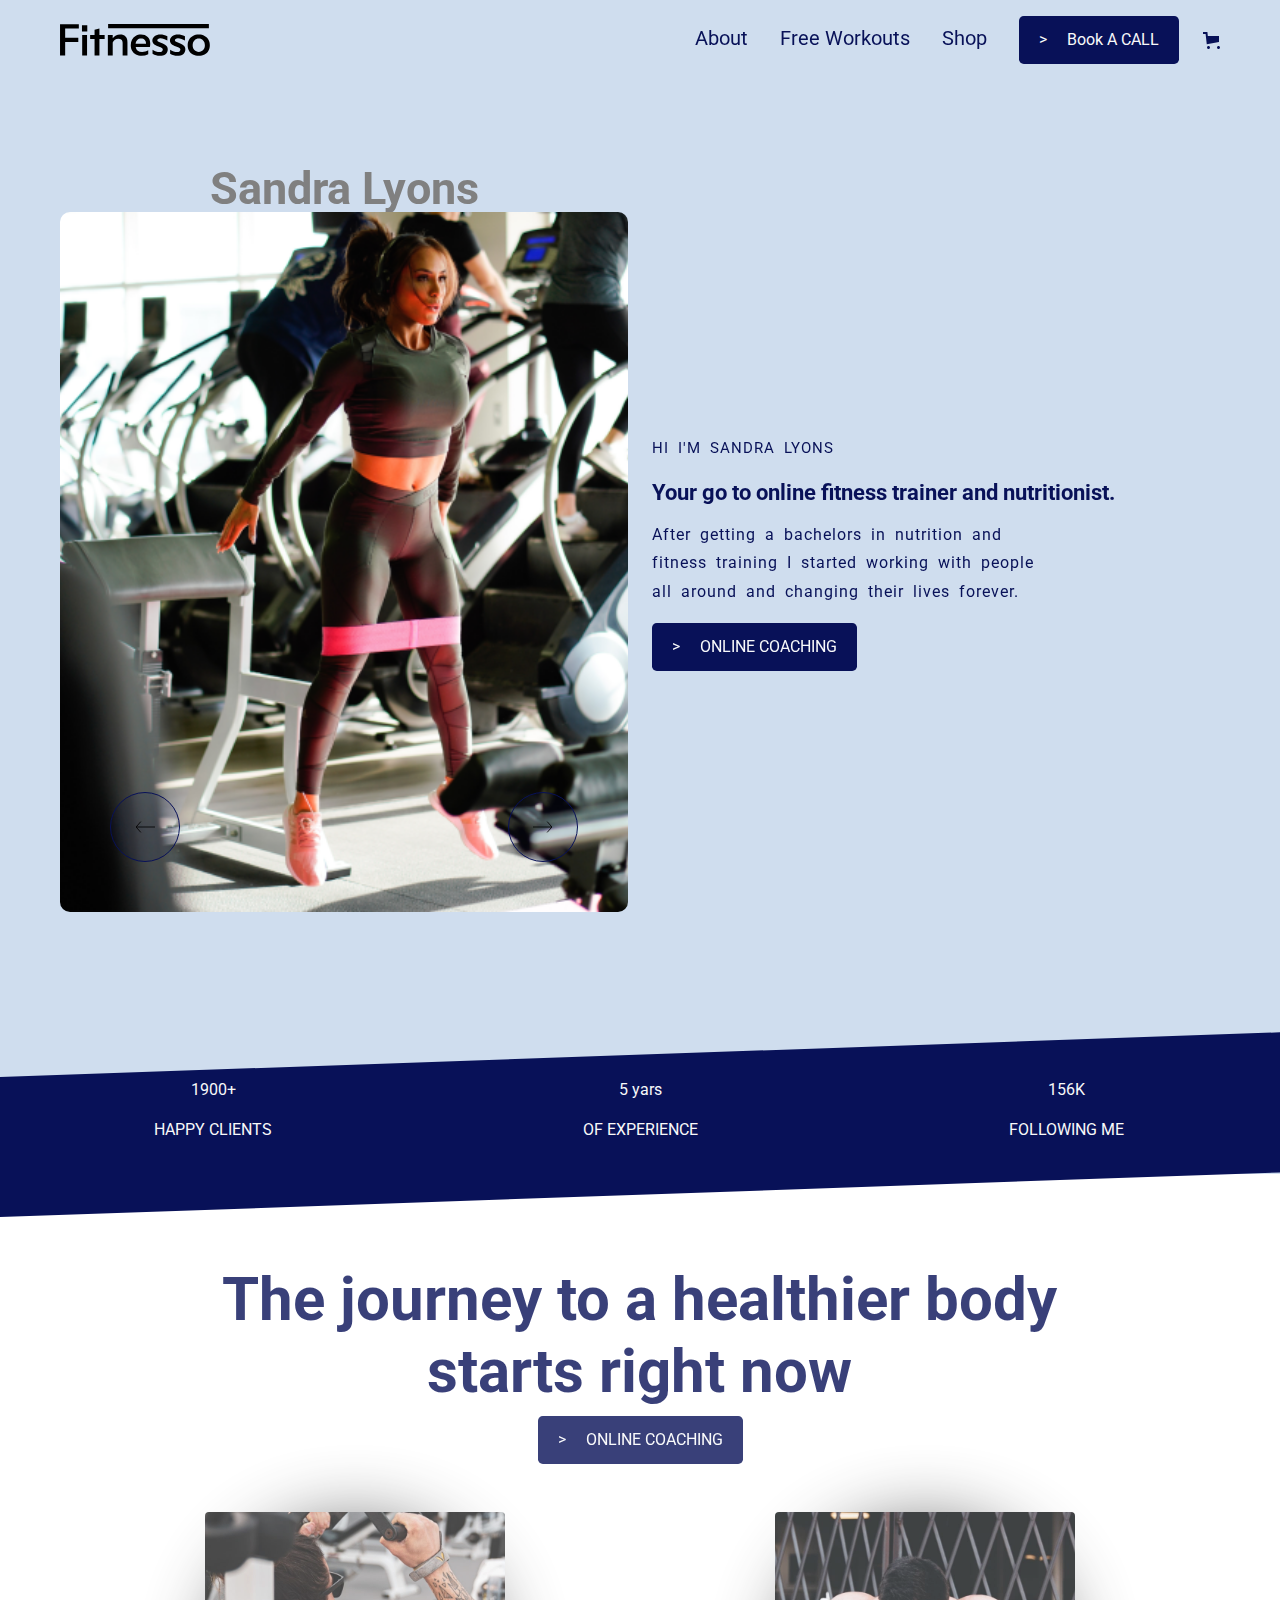
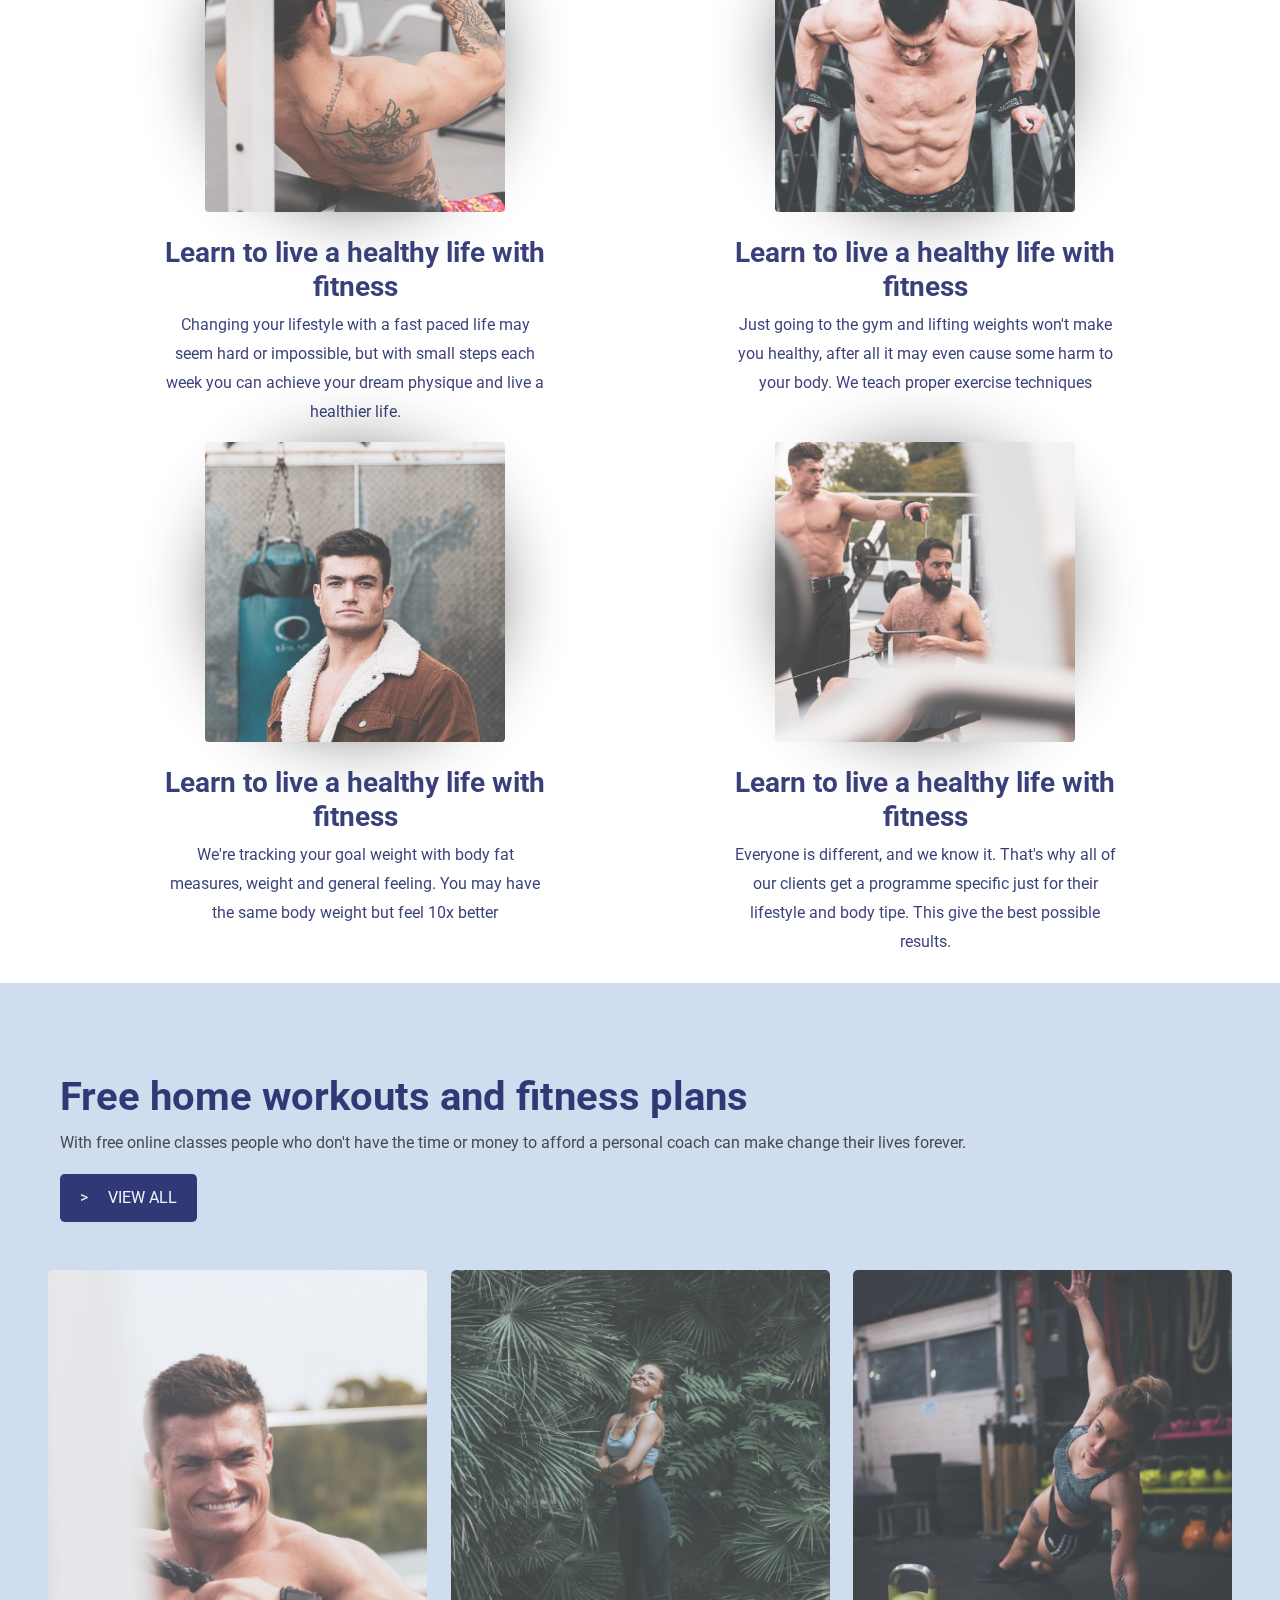
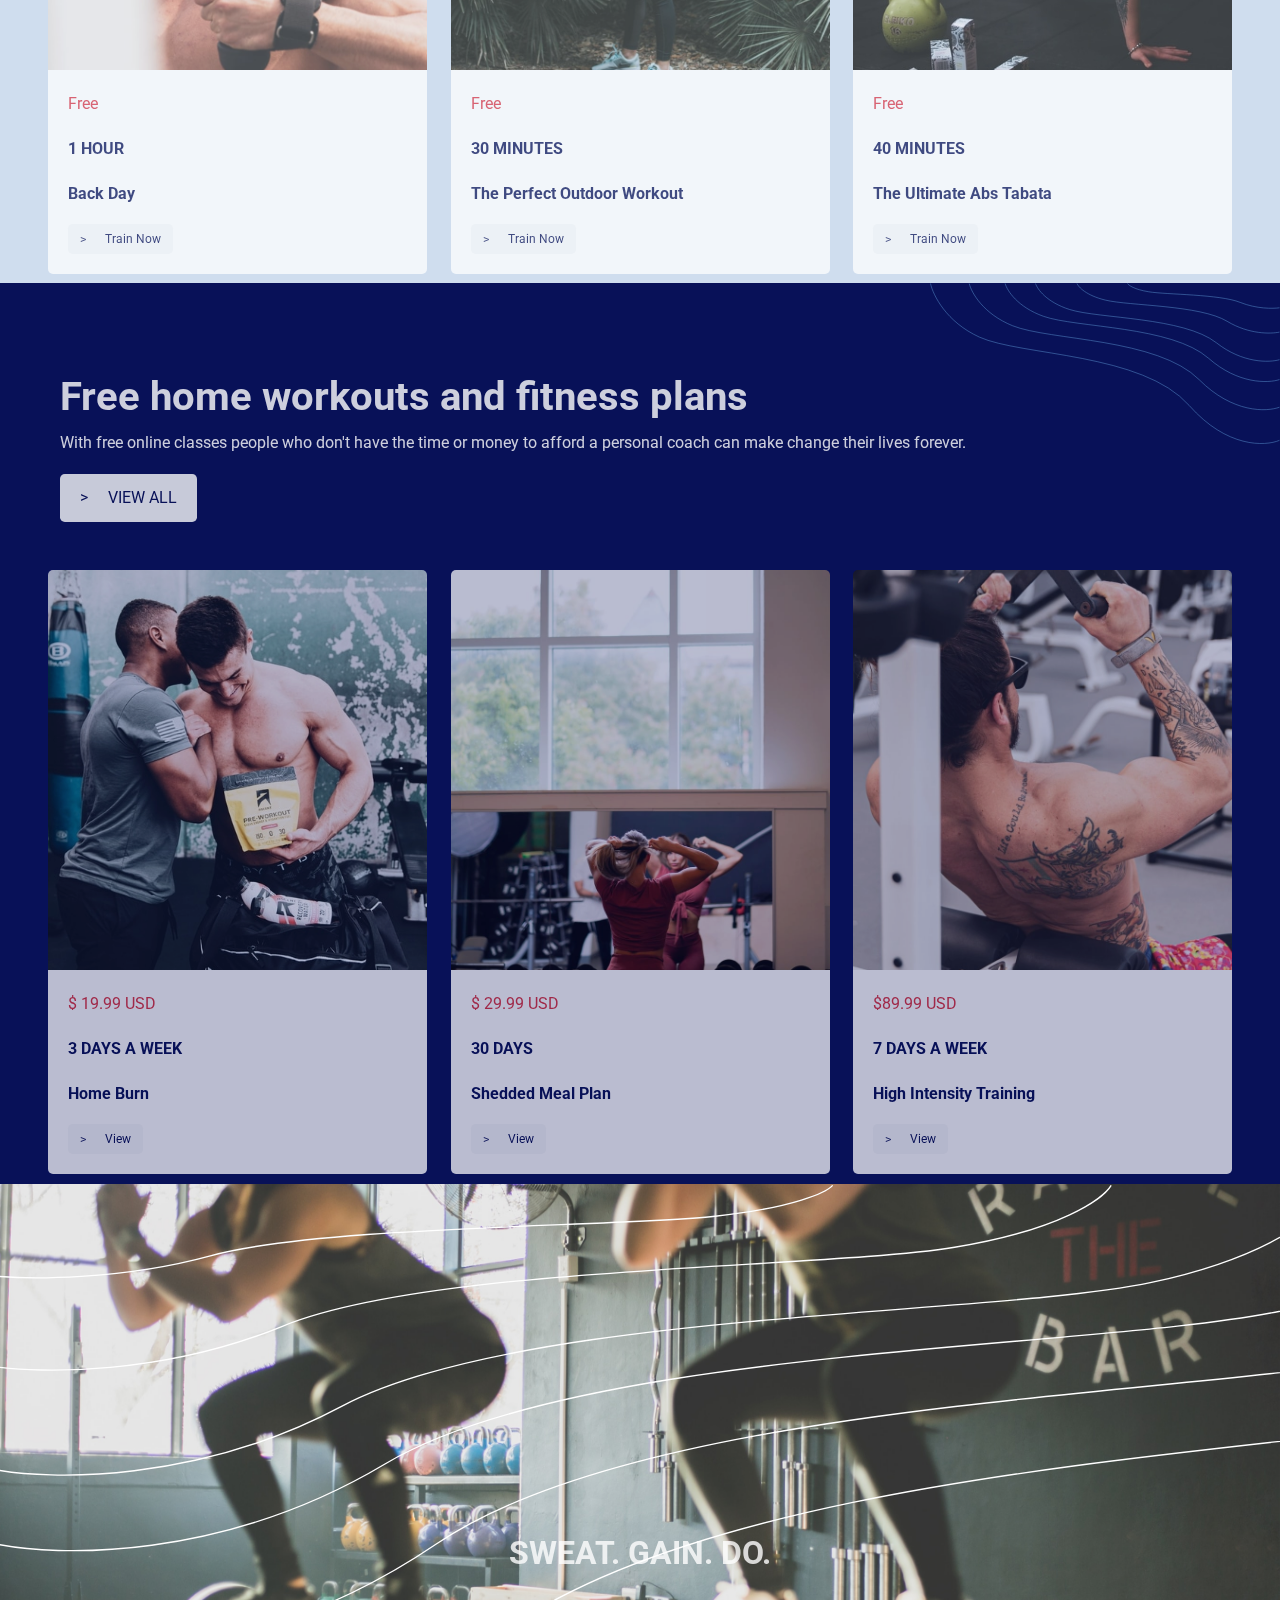
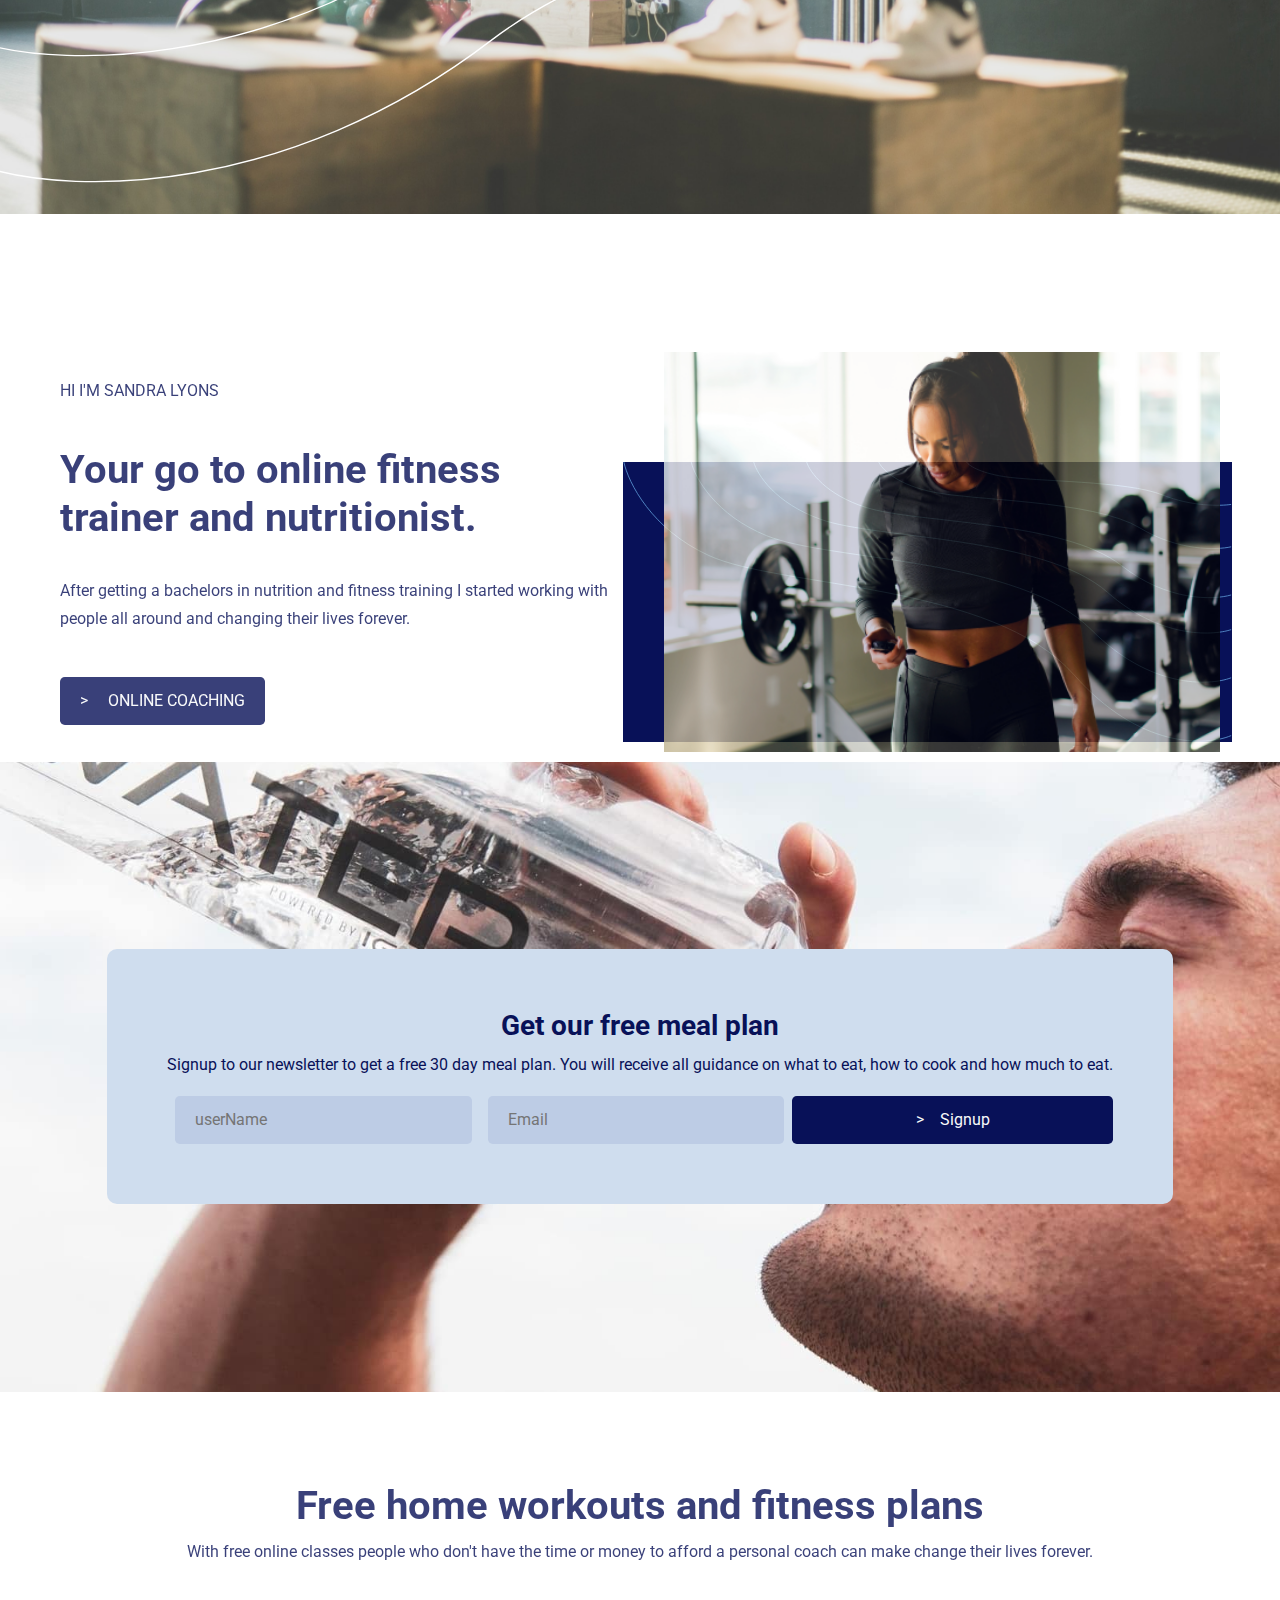
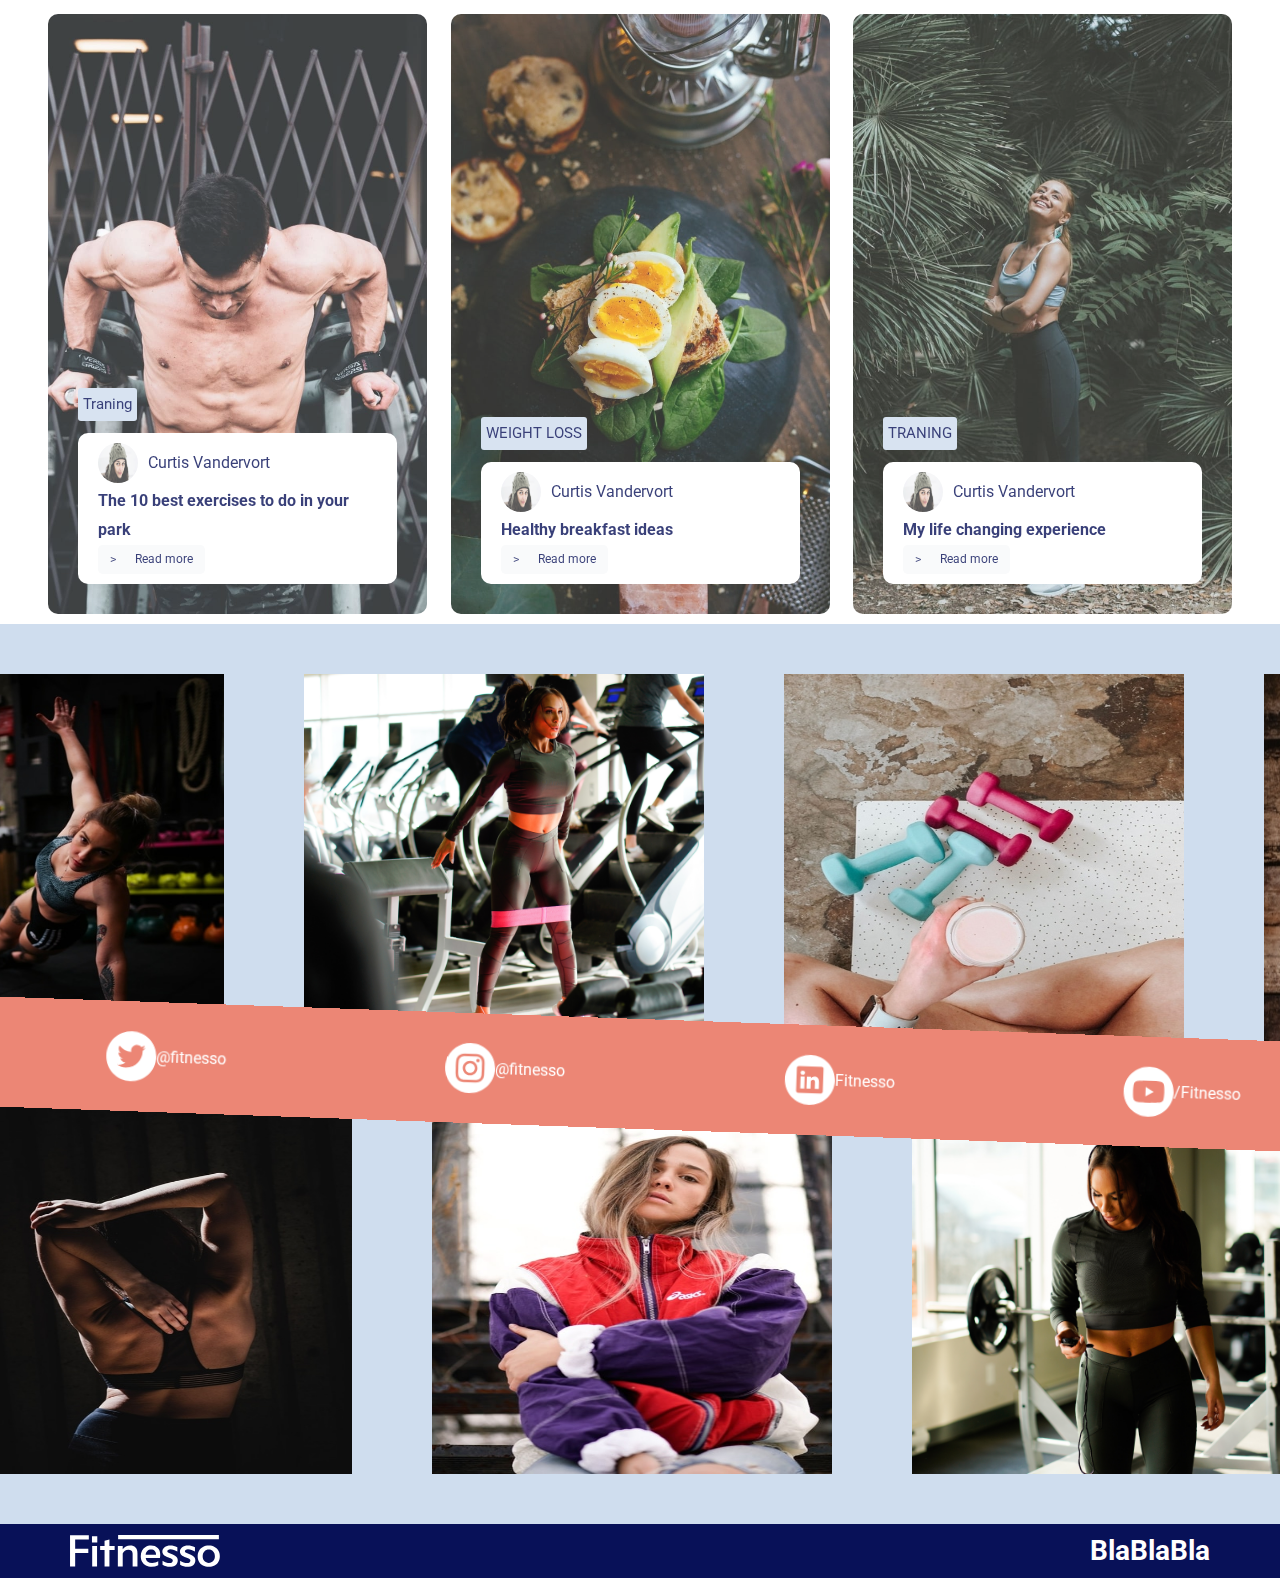
<file: index.html>
<!DOCTYPE html>
<html lang="en">
<head>
    <meta charset="UTF-8">
    <meta http-equiv="X-UA-Compatible" content="IE=edge">
    <meta name="viewport" content="width=device-width, initial-scale=1.0">
    <title>Sport club</title>
    <link rel="stylesheet" href="css/bootstrap.min.css">
    <link rel="stylesheet" href="css/main.css">
</head>
<body id="home" style="overflow-x: hidden;" class="w-100">
<div style="overflow: hidden;">
<div id="loader"><div class="center"></div></div>


<nav class="mainNav py-3 fixed-top">
    <div class="containerM d-flex justify-content-between align-items-center">
        <div class="logo" style="z-index: 1100;">
            <a href="index.html">
                <img src="img/Logo.svg" alt="">
            </a>
        </div>
        <div class="menu d-flex justify-content-between align-items-center">
            <ul class="list-inline align-items-center mb-0">
                <li class="list-inline-item"><a href="about.html">About</a></li>
                <li class="list-inline-item"><a href="workout.html">Free Workouts</a></li>
                <li class="list-inline-item"><a href="shop.html">Shop</a></li>
                <li class="list-inline-item"><a href="contact.html" class="but but-blue but-lg p-d3 p-sm-d2"><span>></span> Book A CALL</a></li>
            </ul>
            <span class="toggler">
                <svg fill="#000000" xmlns="http://www.w3.org/2000/svg" viewBox="0 0 24 24" width="25px" height="25px">
                    <path
                    d="M 2 5 L 2 7 L 22 7 L 22 5 L 2 5 z M 2 11 L 2 13 L 22 13 L 22 11 L 2 11 z M 2 17 L 2 19 L 22 19 L 22 17 L 2 17 z" />
                </svg>
            </span>
            <span class="shop">
                <svg class="ms-4 w-commerce-commercecartopenlinkicon cart-icon" width="17px" height="17px" viewBox="0 0 17 17">
                    <path
                    d="M2.60592789,2 L0,2 L0,0 L4.39407211,0 L4.84288393,4 L16,4 L16,9.93844589 L3.76940945,12.3694378 L2.60592789,2 Z M15.5,17 C14.6715729,17 14,16.3284271 14,15.5 C14,14.6715729 14.6715729,14 15.5,14 C16.3284271,14 17,14.6715729 17,15.5 C17,16.3284271 16.3284271,17 15.5,17 Z M5.5,17 C4.67157288,17 4,16.3284271 4,15.5 C4,14.6715729 4.67157288,14 5.5,14 C6.32842712,14 7,14.6715729 7,15.5 C7,16.3284271 6.32842712,17 5.5,17 Z"
                    fill-rule="nonzero"></path>
                </svg>
            </span>
        </div>
    </div>
</nav>

<header>
    <div class="containerM">
        <div class="row align-items-center show">
            <div class="col-12 col-md">
                <h3 class="h1-d4 h1-sm-d3">Sandra Lyons</h3>
            <div class="image-parent d-flex justify-content-center">
                <img src="img/Rectangle1.jpg" class = "img-object rounded"alt="">
                <div class="arrow arrow-right"></div>
                <div class="arrow arrow-left"></div>
            </div>
            </div>
            <div class="col-12 col-md mt-5 d-flex flex-column justify-content-evenly">
                <p class="mb-3 text-main w-50">HI I'M SANDRA LYONS</p>
                <h1 class="text-main line-height-md-d1  p-d1 h1-md-d3">Your go to online fitness trainer and nutritionist.</h1>
                <p class="main-p text-main">After getting a bachelors in nutrition and fitness training I started working with people all around and changing their
                lives forever.</p>
                <a  href = "about.html"class=" w-fit but but-blue but-lg d-inline-block"><span>></span> ONLINE COACHING</a>
            </div>
        </div>
    </div>
</header>

<section class="experience d-flex py-3 text-light justify-content-center align-items-center text-center">
    <div class="row w-100">
        <div class="col-12 col-sm">
            <p class="number">1900+</p>
            <p class="text">HAPPY CLIENTS</p>
        </div>
        <div class="col-12 col-sm">
            <p class="number">5 yars</p>
            <p class="text">OF EXPERIENCE</p>
        </div>
        <div class="col-12 col-sm">
            <p class="number">156K</p>
            <p class="text">FOLLOWING ME</p>
        </div>
    </div>
    <div class="line blue"></div>
</section>

<section class="journey">
    <div class="container">
        <div class="header text-center show-when-scroll">
            <h1 class="text-main w-nice mx-auto h1-d4 h1-md-d2">The journey to a healthier body starts right now</h1>
            <a href="about.html" class="but but-blue but-lg d-block w-fit mx-auto"><span>></span> ONLINE COACHING</a>
        </div>
        <div class="row justify-content-center align-items-start pt-5">
            <div class="col-12 col-md-6 show-when-scroll d-flex flex-column flex-wrap text-center">
                <div class="image mx-auto">
                    <img src="img/unsplash13.jpg" alt="" class="img-object rounded">
                </div>
                <h3 class="title mx-auto text-main mt-4 w-nice">Learn to live a healthy life with fitness</h3>
                <p class="mx-auto w-nice text-main main-p">Changing your lifestyle with a fast paced life may seem hard or impossible, but with small steps each week you can
                achieve your dream physique and live a healthier life.</p>
            </div>
            <div class="col-12 col-md-6 show-when-scroll d-flex flex-column flex-wrap text-center">
                <div class="image mx-auto">
                    <img src="img/unsplash18.jpg" alt="" class="img-object rounded">
                </div>
                <h3 class="title mx-auto text-main mt-4 w-nice">Learn to live a healthy life with fitness</h3>
                <p class="mx-auto w-nice text-main main-p">Just going to the gym and lifting weights won't make you healthy, after all it may even cause some harm to your body. We
                teach proper exercise techniques</p>
            </div>
            <div class="col-12 col-md-6 show-when-scroll d-flex flex-column flex-wrap text-center">
                <div class="image mx-auto">
                    <img src="img/unsplash16.jpg" alt="" class="img-object rounded">
                </div>
                <h3 class="title mx-auto text-main mt-4 w-nice">Learn to live a healthy life with fitness</h3>
                <p class="mx-auto w-nice text-main main-p">We're tracking your goal weight with body fat measures, weight and general feeling. You may have the same body weight
                but feel 10x better</p>
            </div>
            <div class="col-12 col-md-6 show-when-scroll d-flex flex-column flex-wrap text-center">
                <div class="image mx-auto">
                    <img src="img/unsplash17.jpg" alt="" class="img-object rounded">
                </div>
                <h3 class="title mx-auto text-main mt-4 w-nice">Learn to live a healthy life with fitness</h3>
                <p class="mx-auto w-nice text-main main-p">Everyone is different, and we know it. That's why all of our clients get a programme specific just for their lifestyle
                and body tipe. This give the best possible results.</p>
            </div>
        </div>
    </div>
</section>

<section class="home-workouts">
    <div class="containerM">
        <div class="header show-when-scroll mb-5">
            <h1 class="text-main w-nice">Free home workouts and fitness plans</h1>
            <p class="main-p w-nice">With free online classes people who don't have the time or money to afford a personal coach can make change their lives forever.</p>
            <a href="workout.html" class="but but-blue but-lg d-block w-fit"><span>></span> VIEW ALL</a>
        </div>
        <div class="row gap-4">
            <div class="col-12 col-md my-card d-block show-when-scroll">
                <div class="image-parent-sm">
                    <img src="img/unsplash10.jpg" class="img-object" alt="">
                </div>
                <div class="content">
                    <p class="price main-p text-danger">Free</p>
                    <p class="time main-p text-main text-bold">1 HOUR</p>
                    <p class="main-p text-main text-bold">Back Day</p>
                    <a href="" class="but but-light but-sm"><span>></span> Train Now</a>
                </div>
            </div>
            <div class="col-12 col-md my-card d-block show-when-scroll">
                <div class="image-parent-sm">
                    <img src="img/unsplash9.jpg" class="img-object" alt="">
                </div>
                <div class="content">
                    <p class="price main-p text-danger">Free</p>
                    <p class="time main-p text-main text-bold">30 MINUTES</p>
                    <p class="main-p text-main text-bold">The Perfect Outdoor Workout</p>
                    <a href="" class="but but-light but-sm"><span>></span> Train Now</a>
                </div>
            </div>
            <div class="col-12 col-md my-card d-block show-when-scroll">
                <div class="image-parent-sm">
                    <img src="img/unsplash8.jpg" class="img-object" alt="">
                </div>
                <div class="content">
                    <p class="price main-p text-danger">Free</p>
                    <p class="time main-p text-main text-bold">40 MINUTES</p>
                    <p class="main-p text-main text-bold">The Ultimate Abs Tabata</p>
                    <a href="" class="but but-light but-sm"><span>></span> Train Now</a>
                </div>
            </div>
        </div>
    </div>
</section>

<section class="home-workouts section2">
    <div class="containerM">
        <div class="header show-when-scroll mb-5">
            <h1 class="text-white w-nice">Free home workouts and fitness plans</h1>
            <p class="main-p text-white w-nice">With free online classes people who don't have the time or money to afford a personal coach can make change their lives forever.</p>
            <a href="shop.html" class="but but-light but-lg d-block w-fit"><span>></span> VIEW ALL</a>
        </div>
        <div class="row gap-4">
            <div class="col-12 col-md my-card d-block show-when-scroll">
                <div class="image-parent-sm">
                    <img src="img/unsplash12.jpg" class="img-object" alt="">
                </div>
                <div class="content">
                    <p class="price main-p text-danger">$ 19.99 USD</p>
                    <p class="time main-p text-main text-bold">3 DAYS A WEEK</p>
                    <p class="main-p text-main text-bold">Home Burn</p>
                    <a href="" class="but but-light but-sm"><span>></span> View</a>
                </div>
            </div>
            <div class="col-12 col-md my-card d-block show-when-scroll">
                <div class="image-parent-sm">
                    <img src="img/unsplash11.jpg" class="img-object" alt="">
                </div>
                <div class="content">
                    <p class="price main-p text-danger">$ 29.99 USD</p>
                    <p class="time main-p text-main text-bold">30 DAYS</p>
                    <p class="main-p text-main text-bold">Shedded Meal Plan</p>
                    <a href="" class="but but-light but-sm"><span>></span> View</a>
                </div>
            </div>
            <div class="col-12 col-md my-card d-block show-when-scroll">
                <div class="image-parent-sm">
                    <img src="img/unsplash13.jpg" class="img-object" alt="">
                </div>
                <div class="content">
                    <p class="price main-p text-danger">$89.99 USD</p>
                    <p class="time main-p text-main text-bold">7 DAYS A WEEK</p>
                    <p class="main-p text-main text-bold">High Intensity Training</p>
                    <a href="" class="but but-light but-sm"><span>></span> View</a>
                </div>
            </div>
        </div>
    </div>
</section>

<section class="sweat">
    <h2 class="text-center show-when-scroll text-white">SWEAT. GAIN. DO.</h2>
    <img src="img/unsplash2.png" class="img-object" alt="">
</section>

<div class="containerM">
    <section class="benefit">
        <div class="row gap-4">
            <div class="col-12 col-md mt-5 d-flex flex-column justify-content-evenly show-when-scroll">
                <p class="mb-3 text-main w-50">HI I'M SANDRA LYONS</p>
                <h1 class="text-main ">Your go to online fitness trainer and nutritionist.</h1>
                <p class="main-p text-main">After getting a bachelors in nutrition and fitness training I started working with
                    people all around and changing their
                    lives forever.</p>
                <a href="about.html" class=" w-fit but but-blue but-lg d-inline-block"><span>></span> ONLINE COACHING</a>
            </div>
            <div class="col-12 position-relative col-md mt-5 w-100 d-flex flex-column justify-content-evenly">
                <div class="photo-fram"></div>
                <div class="image-parent-sm show-when-scroll">
                    <img src="img/unsplash21.png" alt="" class="img-object">
                </div>
            </div>
        </div>
    </section>
</div>

<section class="sign-in">
    <div class="content">
        <h3 class="text-main">Get our free meal plan</h3>
        <p class="text-main main-p">Signup to our newsletter to get a free 30 day meal plan. You will receive all guidance on what to eat, how to cook and
        how much to eat.</p>
        <div class="row g-3 justify-content-center">
            <div class="row g-3 col-12 col-lg-8 gap-3 gap-sm-0">
                <div class="col-12 col-sm-6 mt-0">
                    <input placeholder="userName" type="email" class="my-form-lg w-100">
                </div>
                <div class="col-12 col-sm-6 mt-0">
                    <input placeholder="Email" type="email" class="my-form-lg w-100">
                </div>
            </div>
            <a class="col-12 text-center col-lg-4 d-block but but-blue but-lg " type="button"><span>></span>Signup</a>
        </div>
        <img src="img/Rectangle3.jpg" alt="" class="img-object">
    </div>
</section>

<section class="tricks">
<div class="containerM">
    <div class="header text-center show-when-scroll mb-5">
        <h1 class="text-main w-nice mx-auto">Free home workouts and fitness plans</h1>
        <p class="main-p text-main w-nice mx-auto">With free online classes people who don't have the time or money to afford a
            personal coach can make change their lives forever.</p>
    </div>
    <div class="row gap-4">
        <div class="col-12 col-md my-card show-when-scroll">
            <div class="content">
                <span class="floatt">Traning</span>
                <div class="d-flex align-items-center mb-1 main-p text-main position-relative author">
                    <div class="image"><img src="img/person.jpeg" alt="" class=""></div>
                    <span>Curtis Vandervort</span>
                </div>
                <p class="main-p text-main text-bold">The 10 best exercises to do in your park</p>
                <a href="" class="but but-light but-sm"><span>></span> Read more</a>
            </div>
            <img src="img/unsplash18.jpg" class="img-object" alt="">
        </div>
        <div class="col-12 col-md my-card show-when-scroll">
            <div class="content">
                <span class="floatt">WEIGHT LOSS</span>
                <div class="d-flex align-items-center mb-1 main-p text-main position-relative author">
                    <div class="image"><img src="img/person.jpeg" alt="" class=""></div>
                    <span>Curtis Vandervort</span>
                </div>
                <p class="main-p text-main text-bold">Healthy breakfast ideas</p>
                <a href="" class="but but-light but-sm"><span>></span> Read more</a>
            </div>
            <img src="img/unsplash19.jpg" class="img-object" alt="">
        </div>
        <div class="col-12 col-md my-card show-when-scroll">
            <div class="content">
                <span class="floatt">TRANING</span>
                <div class="d-flex align-items-center mb-1 main-p text-main position-relative author">
                    <div class="image"><img src="img/person.jpeg" alt="" class=""></div>
                    <span>Curtis Vandervort</span>
                </div>
                <p class="main-p text-main text-bold">My life changing experience</p>
                <a href="" class="but but-light but-sm"><span>></span> Read more</a>
            </div>
            <img src="img/unsplash9.jpg" class="img-object" alt="">
        </div>
    </div>
</div>
</section>

<section class="subfooter">
    <div class="first-line align-items-center">
        <div class="image"><img src="img/unsplash8.jpg" alt=""></div>
        <div class="image"><img src="img/Rectangle1.jpg" alt=""></div>
        <div class="image"><img src="img/unsplash5.jpg" alt=""></div>
        <div class="image"><img src="img/unsplash7.jpg" alt=""></div>
        <div class="image"><img src="img/unsplash6.jpg" alt=""></div>
    </div>
    <div class="second-line d-flex flex-nowrap align-items-center">
        <div class="image"><img src="img/unsplash3.jpg" alt=""></div>
        <div class="image"><img src="img/unsplash4.jpg" alt=""></div>
        <div class="image"><img src="img/unsplash21.png" alt=""></div>
        <div class="image"><img src="img/unsplash2.png" alt=""></div>
        <div class="image"><img src="img/unsplash20.jpg" alt=""></div>
    </div>
    <div class="social">
        <a href="" target="_blank" class="">
            <img src="img/twitterLogo.svg" alt="" class="icon">
            <div>@fitnesso</div>
        </a>
        <a href="" target="_blank" class="">
            <img src="img/instagram.svg" alt="" class="icon">
            <div>@fitnesso</div>
        </a>
        <a href="" target="_blank" class="">
            <img src="img/linkedinLogo.svg" alt="" class="icon">
            <div>Fitnesso</div>
        </a>
        <a href="" target="_blank" class="">
            <img src="img/youtube.svg" alt="" class="icon">
            <div>/Fitnesso</div>
        </a>
    </div>
</section>

<footer class="">
        <div class="containerM d-flex justify-content-between align-items-center">
        <div class="logo">
            <img src="img/Logo-w.svg" alt="">
        </div>
        <h3 class="text text-white">BlaBlaBla</h3>
    </div>
</footer>



</div>
<script src="js/bootstrap.min.js" type="module"></script>
<script src="js/jquery.js"></script>
<script src="js/main.js"></script>
</body>
</html>
</file>
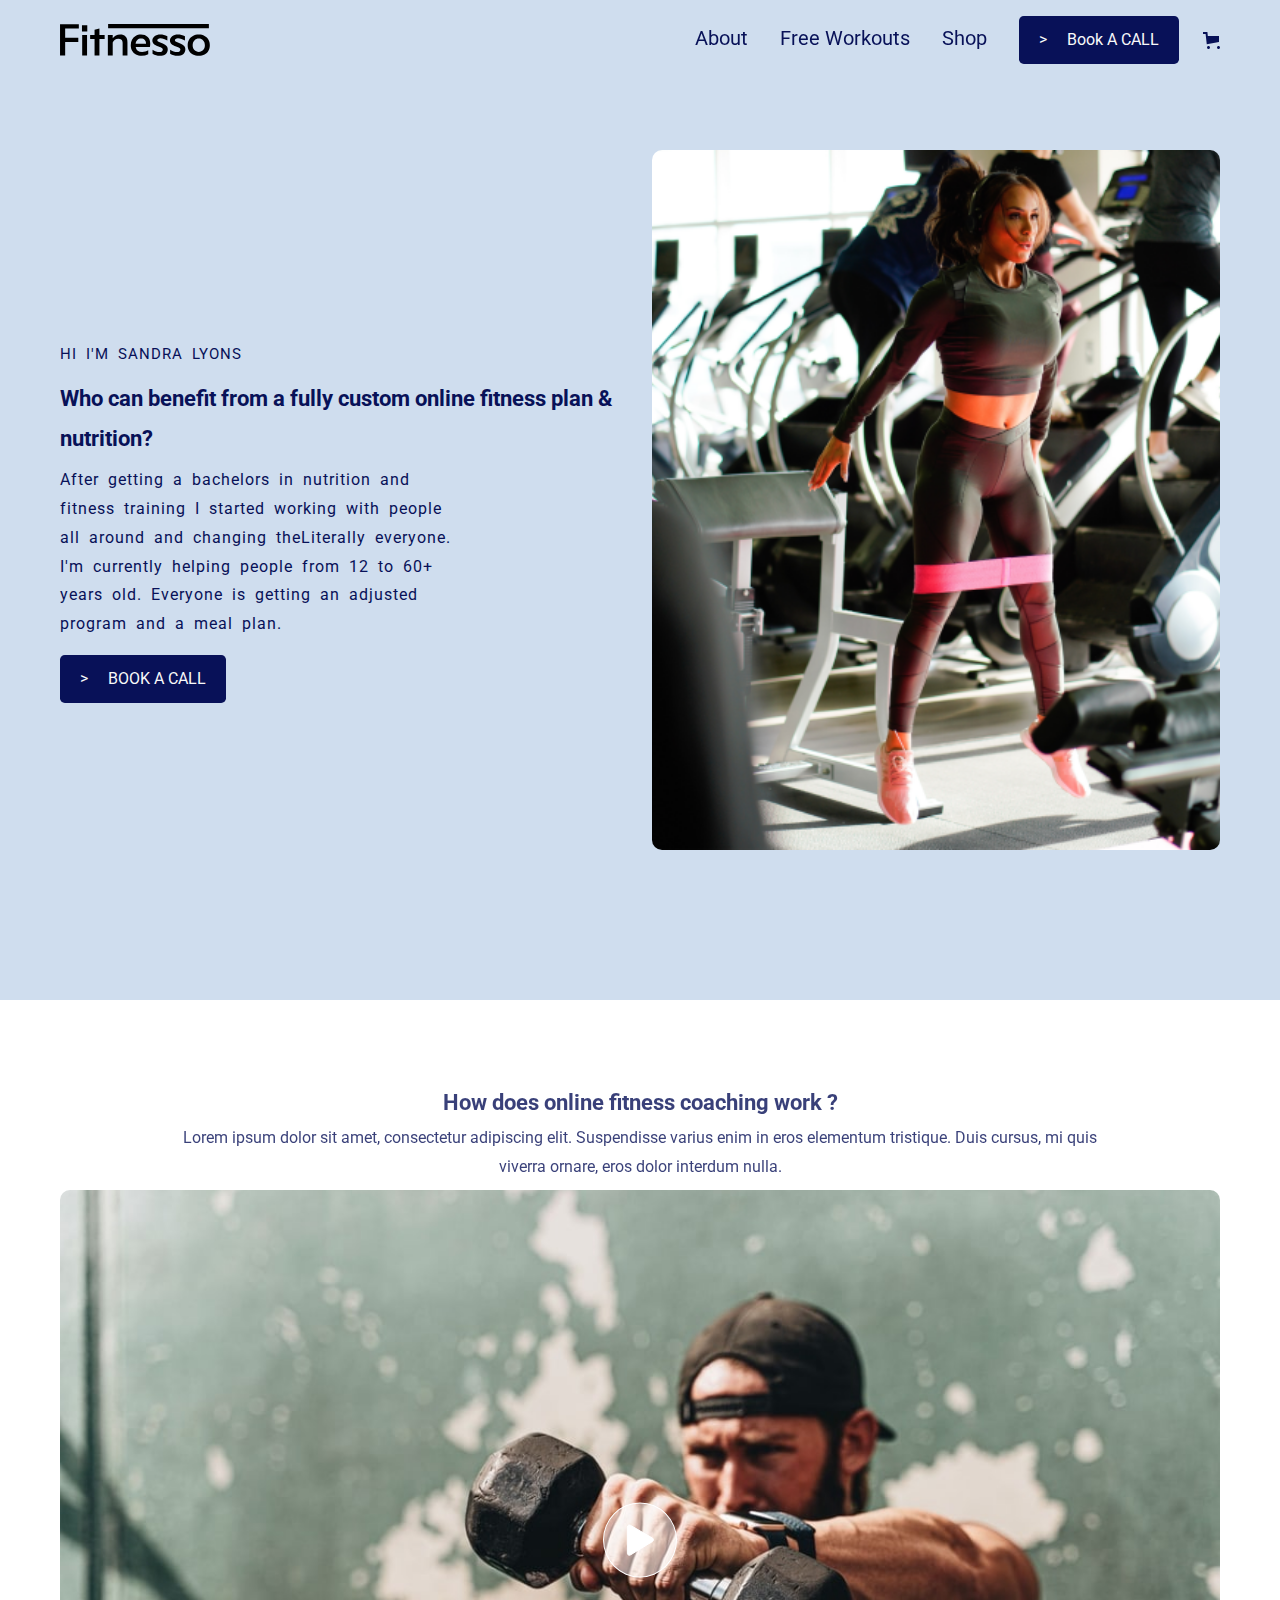
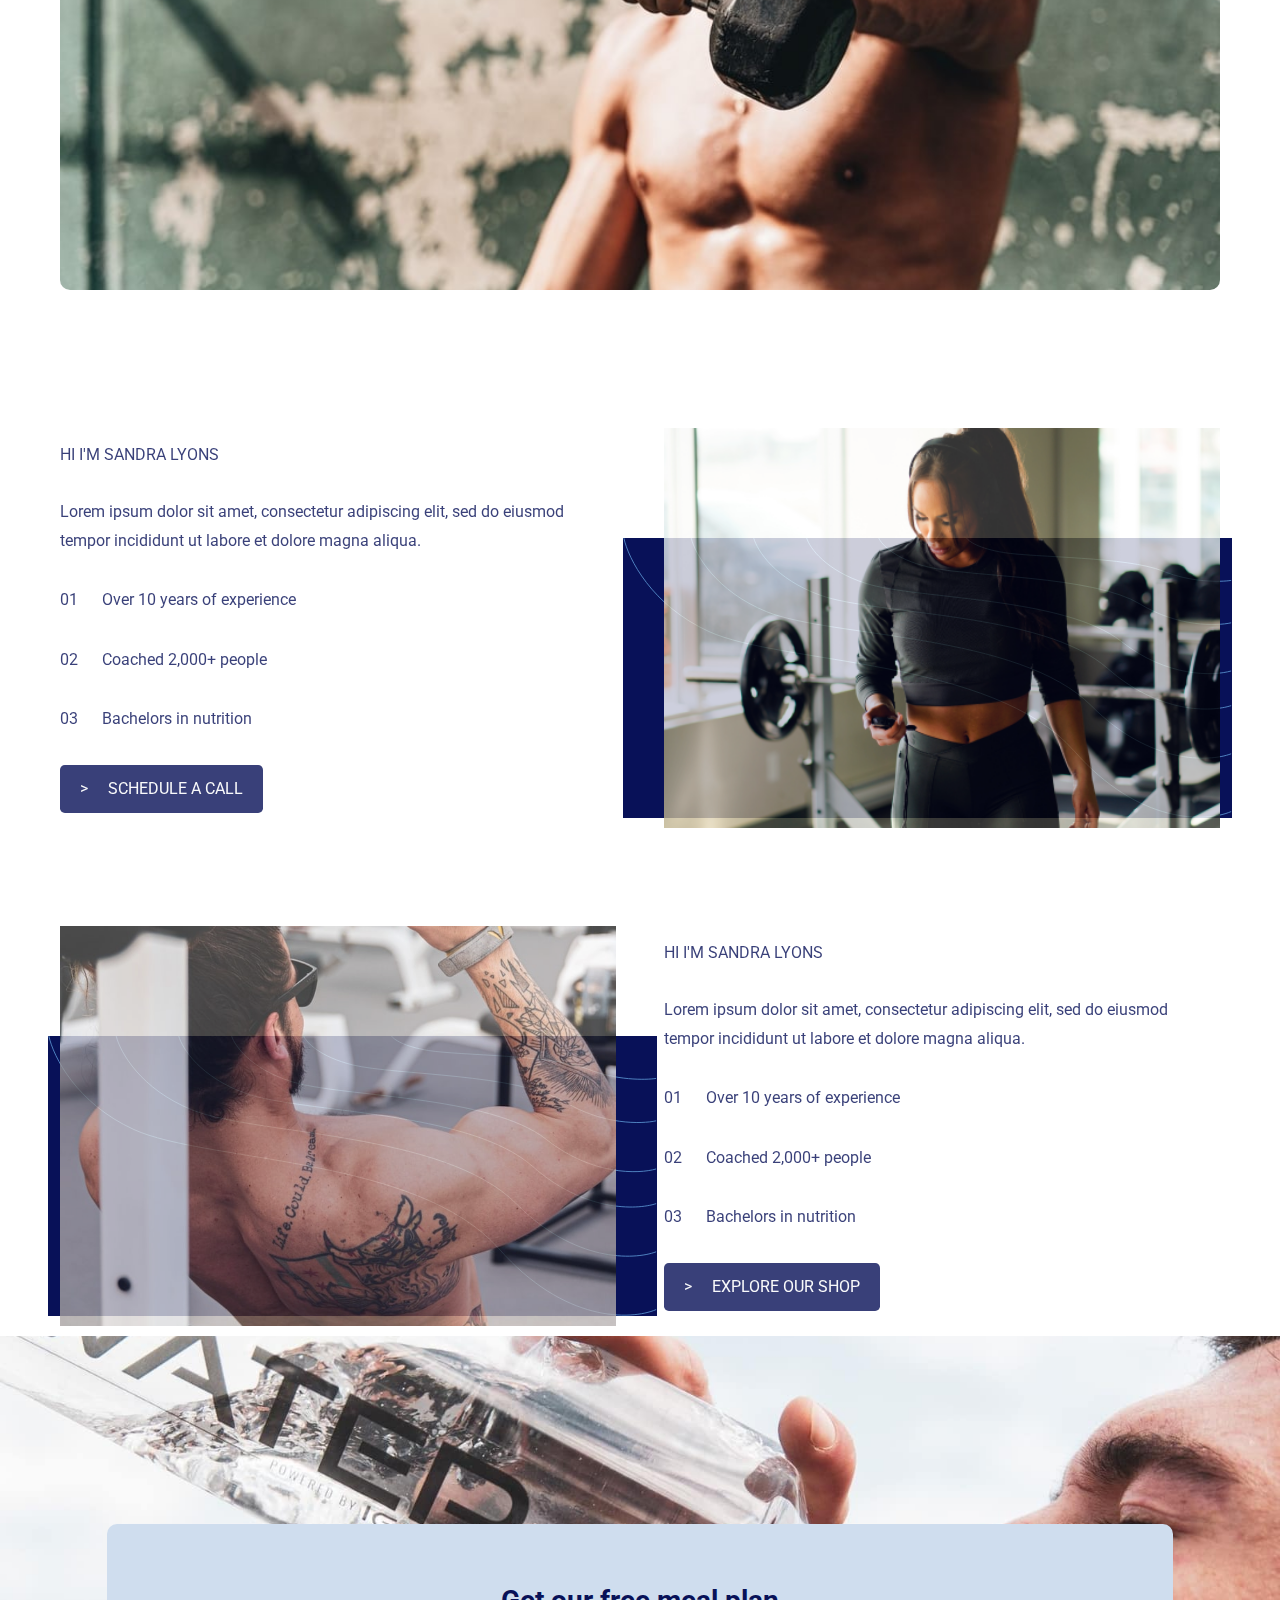
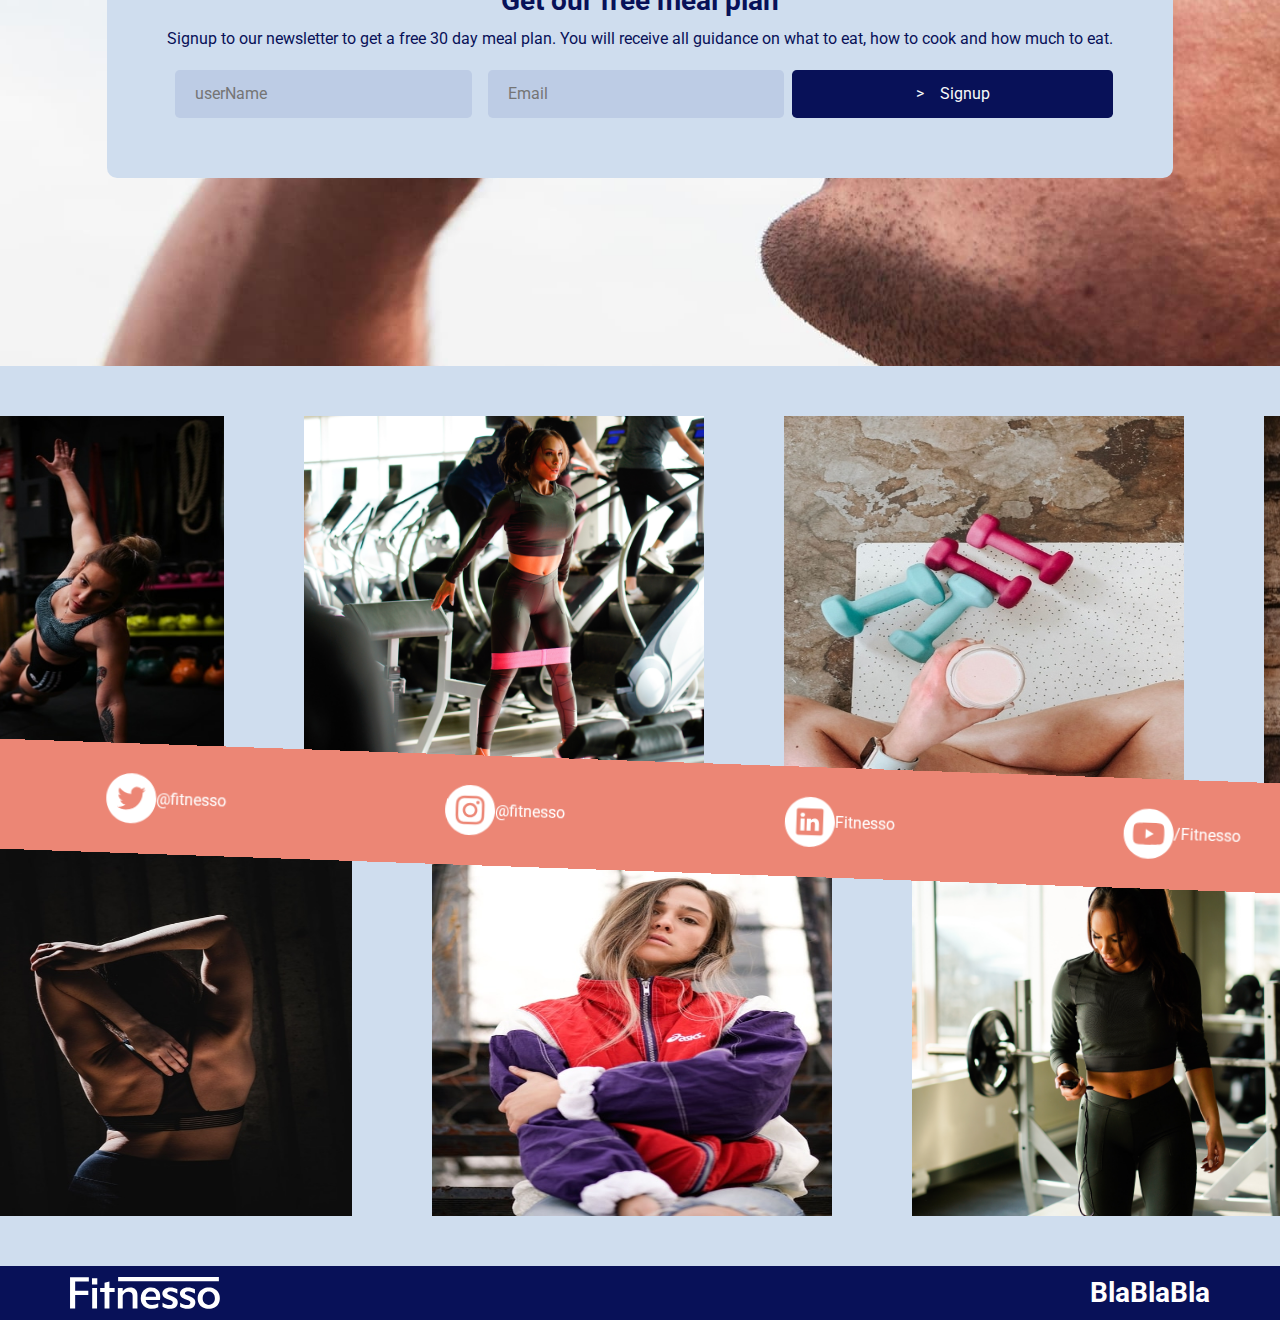
<file: about.html>
<!DOCTYPE html>
<html lang="en">
<head>
    <meta charset="UTF-8">
    <meta http-equiv="X-UA-Compatible" content="IE=edge">
    <meta name="viewport" content="width=device-width, initial-scale=1.0">
    <title>Sport club</title>
    <link rel="stylesheet" href="css/bootstrap.min.css">
    <link rel="stylesheet" href="css/main.css">
</head>
<body id="about" style="overflow-x: hidden;" class="w-100">
<div style="overflow: hidden;">
<div id="loader"><div class="center"></div></div>


<nav class="mainNav py-3 fixed-top">
    <div class="containerM d-flex justify-content-between align-items-center">
        <div class="logo" style="z-index: 1100;">
            <a href="index.html">
                <img src="img/Logo.svg" alt="">
            </a>
        </div>
        <div class="menu d-flex justify-content-between align-items-center">
            <ul class="list-inline align-items-center mb-0">
                <li class="list-inline-item"><a href="about.html">About</a></li>
                <li class="list-inline-item"><a href="workout.html">Free Workouts</a></li>
                <li class="list-inline-item"><a href="shop.html">Shop</a></li>
                <li class="list-inline-item"><a href="contact.html" class="but but-blue but-lg p-d3 p-sm-d2"><span>></span> Book
                        A CALL</a></li>
            </ul>
            <span class="toggler">
                <svg fill="#000000" xmlns="http://www.w3.org/2000/svg" viewBox="0 0 24 24" width="25px" height="25px">
                    <path
                    d="M 2 5 L 2 7 L 22 7 L 22 5 L 2 5 z M 2 11 L 2 13 L 22 13 L 22 11 L 2 11 z M 2 17 L 2 19 L 22 19 L 22 17 L 2 17 z" />
                </svg>
            </span>
            <span class="shop">
                <svg class="ms-4 w-commerce-commercecartopenlinkicon cart-icon" width="17px" height="17px" viewBox="0 0 17 17">
                    <path
                    d="M2.60592789,2 L0,2 L0,0 L4.39407211,0 L4.84288393,4 L16,4 L16,9.93844589 L3.76940945,12.3694378 L2.60592789,2 Z M15.5,17 C14.6715729,17 14,16.3284271 14,15.5 C14,14.6715729 14.6715729,14 15.5,14 C16.3284271,14 17,14.6715729 17,15.5 C17,16.3284271 16.3284271,17 15.5,17 Z M5.5,17 C4.67157288,17 4,16.3284271 4,15.5 C4,14.6715729 4.67157288,14 5.5,14 C6.32842712,14 7,14.6715729 7,15.5 C7,16.3284271 6.32842712,17 5.5,17 Z"
                    fill-rule="nonzero"></path>
                </svg>
            </span>
        </div>
    </div>
</nav>

<header>
    <div class="containerM">
        <div class="row align-items-center show">
            <div class="col-12 col-md mt-5 d-flex flex-column justify-content-evenly">
                <p class="mb-3 text-main w-50">HI I'M SANDRA LYONS</p>
                <h1 class="text-main line-height-md-d1 p-d1 h1-md-d3">Who can benefit from a fully custom online fitness plan & nutrition?</h1>
                <p class="main-p text-main">After getting a bachelors in nutrition and fitness training I started working with people all around and changing theLiterally everyone. I'm currently helping people from 12 to 60+ years old. Everyone is getting an adjusted program and a
                meal plan.</p>
                    <a  href ="contact.html"class="mb-5 mb-md-0 w-fit but but-blue but-lg d-inline-block"><span>></span> BOOK A CALL</a>
                </div>
                <div class="col-12 col-md">
                    <div class="image-parent d-flex justify-content-center">
                        <img src="img/Rectangle1.jpg" class = "img-object rounded"alt="">
                    </div>
                </div>
        </div>
    </div>
</header>


<section class="how-work">
    <div class="containerM">
        <div class="header text-center show-when-scroll">
            <h1 class="text-main w-nice mx-auto p-d1 h1-md-d2">How does online fitness coaching work ?</h1>
            <p class="main-p text-main w-nice mx-auto">Lorem ipsum dolor sit amet, consectetur adipiscing elit. Suspendisse varius enim in eros elementum tristique. Duis
            cursus, mi quis viverra ornare, eros dolor interdum nulla.</p>
        </div>
        <a href="https://www.youtube.com/watch?v=dQw4w9WgXcQ" class="vedio mt-5 d-block">
            <img src="img/unsplash20.jpg" alt="" class="img-object">
            <div class="blay-button"><img src="img/playButton.svg" alt=""></div>
        </a>
    </div>
</section>


<div class="containerM">
    <section class="benefit pt-0">
        <div class="row gap-4">
            <div class="col-12 col-md mt-5 d-flex flex-column justify-content-evenly show-when-scroll">
                <p class="mb-3 text-main w-50">HI I'M SANDRA LYONS</p>
                <p class="main-p text-main">Lorem ipsum dolor sit amet, consectetur adipiscing elit, sed do eiusmod tempor incididunt ut labore et dolore magna
                aliqua.</p>
                <p class="text-main main-p"><span class="me-4">01</span>Over 10 years of experience</p>
                <p class="text-main main-p"><span class="me-4">02</span>Coached 2,000+ people</p>
                <p class="text-main main-p"><span class="me-4">03</span>Bachelors in nutrition</p>
                <a href="contact.html" class=" w-fit but but-blue but-lg d-inline-block"><span>></span> SCHEDULE A CALL</a>
            </div>
            <div class="col-12 position-relative col-md mt-5 w-100 d-flex flex-column justify-content-evenly">
                <div class="photo-fram"></div>
                <div class="image-parent-sm show-when-scroll">
                    <img src="img/unsplash21.png" alt="" class="img-object">
                </div>
            </div>
        </div>
    </section>
</div>

<div class="containerM">
    <section class="benefit pt-0">
        <div class="row gap-4">
            <div class="col-12 col-md mt-5 d-flex flex-column justify-content-evenly show-when-scroll">
                <p class="mb-3 text-main w-50">HI I'M SANDRA LYONS</p>
                <p class="main-p text-main">Lorem ipsum dolor sit amet, consectetur adipiscing elit, sed do eiusmod tempor incididunt ut labore et dolore magna
                    aliqua.</p>
                    <p class="text-main main-p"><span class="me-4">01</span>Over 10 years of experience</p>
                    <p class="text-main main-p"><span class="me-4">02</span>Coached 2,000+ people</p>
                    <p class="text-main main-p"><span class="me-4">03</span>Bachelors in nutrition</p>
                    <a href="shop.html" class=" w-fit but but-blue but-lg d-inline-block"><span>></span> EXPLORE OUR SHOP</a>
                </div>
                <div class="col-12 position-relative col-md mt-5 w-100 d-flex flex-column justify-content-evenly order-md-first">
                    <div class="photo-fram right"></div>
                    <div class="image-parent-sm show-when-scroll">
                        <img src="img/unsplash13.jpg" alt="" class="img-object">
                    </div>
                </div>
        </div>
    </section>
</div>

<section class="sign-in">
    <div class="content">
        <h3 class="text-main">Get our free meal plan</h3>
        <p class="text-main main-p">Signup to our newsletter to get a free 30 day meal plan. You will receive all guidance on what to eat, how to cook and
        how much to eat.</p>
        <div class="row g-3 justify-content-center">
            <div class="row g-3 col-12 col-lg-8 gap-3 gap-sm-0">
                <div class="col-12 col-sm-6 mt-0">
                    <input placeholder="userName" type="email" class="my-form-lg w-100">
                </div>
                <div class="col-12 col-sm-6 mt-0">
                    <input placeholder="Email" type="email" class="my-form-lg w-100">
                </div>
            </div>
            <a class="col-12 text-center col-lg-4 d-block but but-blue but-lg " type="button"><span>></span>Signup</a>
        </div>
        <img src="img/Rectangle3.jpg" alt="" class="img-object">
    </div>
</section>

<section class="subfooter">
    <div class="first-line align-items-center">
        <div class="image"><img src="img/unsplash8.jpg" alt=""></div>
        <div class="image"><img src="img/Rectangle1.jpg" alt=""></div>
        <div class="image"><img src="img/unsplash5.jpg" alt=""></div>
        <div class="image"><img src="img/unsplash7.jpg" alt=""></div>
        <div class="image"><img src="img/unsplash6.jpg" alt=""></div>
    </div>
    <div class="second-line d-flex flex-nowrap align-items-center">
        <div class="image"><img src="img/unsplash3.jpg" alt=""></div>
        <div class="image"><img src="img/unsplash4.jpg" alt=""></div>
        <div class="image"><img src="img/unsplash21.png" alt=""></div>
        <div class="image"><img src="img/unsplash2.png" alt=""></div>
        <div class="image"><img src="img/unsplash20.jpg" alt=""></div>
    </div>
    <div class="social">
        <a href="" target="_blank" class="">
            <img src="img/twitterLogo.svg" alt="" class="icon">
            <div>@fitnesso</div>
        </a>
        <a href="" target="_blank" class="">
            <img src="img/instagram.svg" alt="" class="icon">
            <div>@fitnesso</div>
        </a>
        <a href="" target="_blank" class="">
            <img src="img/linkedinLogo.svg" alt="" class="icon">
            <div>Fitnesso</div>
        </a>
        <a href="" target="_blank" class="">
            <img src="img/youtube.svg" alt="" class="icon">
            <div>/Fitnesso</div>
        </a>
    </div>
</section>

<footer class="">
        <div class="containerM d-flex justify-content-between align-items-center">
        <div class="logo">
            <img src="img/Logo-w.svg" alt="">
        </div>
        <h3 class="text text-white">BlaBlaBla</h3>
    </div>
</footer>



</div>
<script src="js/bootstrap.min.js" type="module"></script>
<script src="js/jquery.js"></script>
<script src="js/main.js"></script>
</body>
</html>
</file>
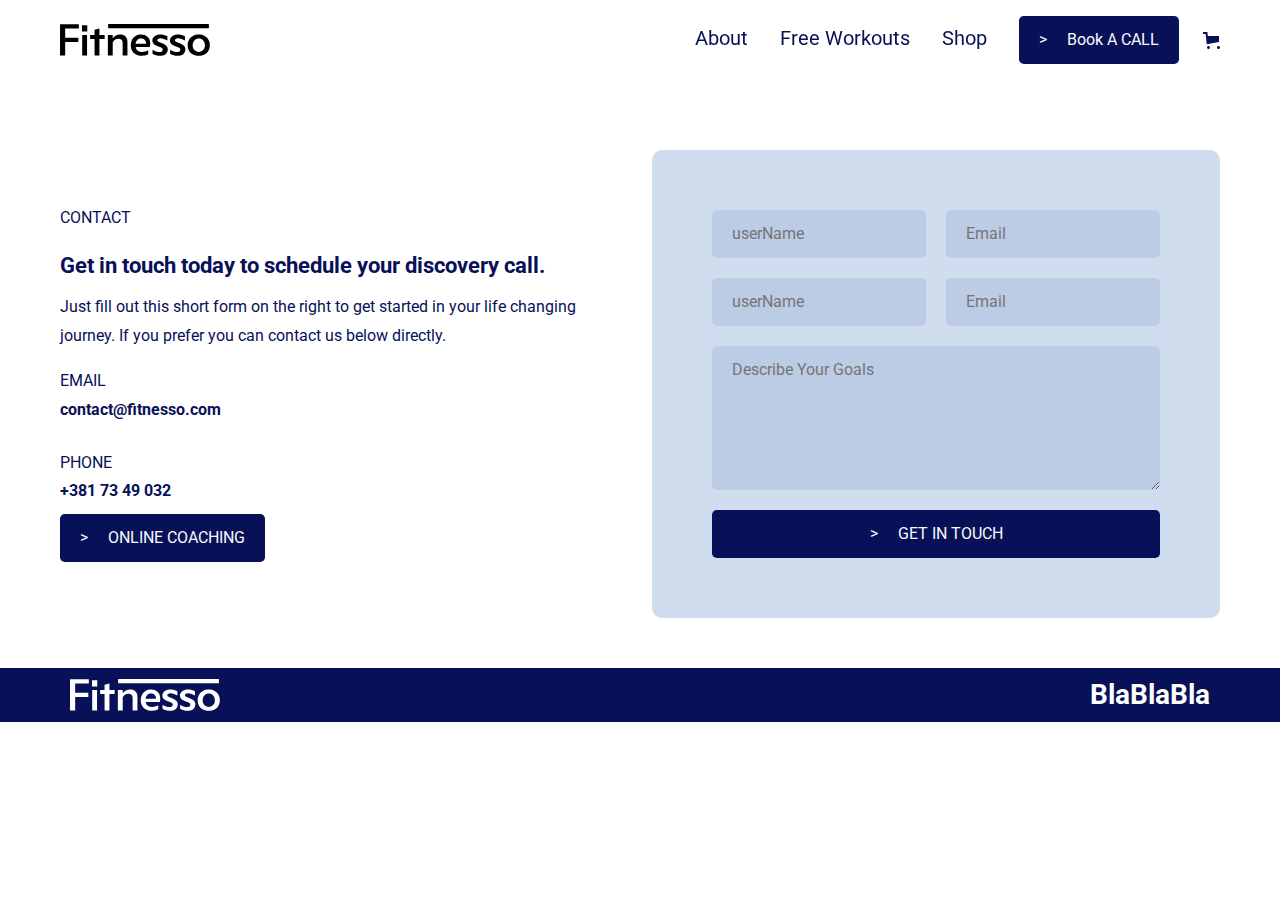
<file: contact.html>
<!DOCTYPE html>
<html lang="en">

<head>
    <meta charset="UTF-8">
    <meta http-equiv="X-UA-Compatible" content="IE=edge">
    <meta name="viewport" content="width=device-width, initial-scale=1.0">
    <title>Sport club</title>
    <link rel="stylesheet" href="css/bootstrap.min.css">
    <link rel="stylesheet" href="css/main.css">
</head>

<body id="contact" style="overflow-x: hidden;" class="w-100">
<div style="overflow: hidden;">
<div id="loader">
    <div class="center"></div>
</div>


<nav class="mainNav py-3 fixed-top">
    <div class="containerM d-flex justify-content-between align-items-center">
        <div class="logo" style="z-index: 1100;">
            <a href="index.html">
                <img src="img/Logo.svg" alt="">
            </a>
        </div>
        <div class="menu d-flex justify-content-between align-items-center">
            <ul class="list-inline align-items-center mb-0">
                <li class="list-inline-item"><a href="about.html">About</a></li>
                <li class="list-inline-item"><a href="workout.html">Free Workouts</a></li>
                <li class="list-inline-item"><a href="shop.html">Shop</a></li>
                <li class="list-inline-item"><a href="contact.html" class="but but-blue but-lg p-d3 p-sm-d2"><span>></span> Book
                        A CALL</a></li>
            </ul>
            <span class="toggler">
                <svg fill="#000000" xmlns="http://www.w3.org/2000/svg" viewBox="0 0 24 24" width="25px"
                    height="25px">
                    <path
                        d="M 2 5 L 2 7 L 22 7 L 22 5 L 2 5 z M 2 11 L 2 13 L 22 13 L 22 11 L 2 11 z M 2 17 L 2 19 L 22 19 L 22 17 L 2 17 z" />
                </svg>
            </span>
            <span class="shop">
                <svg class="ms-4 w-commerce-commercecartopenlinkicon cart-icon" width="17px" height="17px"
                    viewBox="0 0 17 17">
                    <path
                        d="M2.60592789,2 L0,2 L0,0 L4.39407211,0 L4.84288393,4 L16,4 L16,9.93844589 L3.76940945,12.3694378 L2.60592789,2 Z M15.5,17 C14.6715729,17 14,16.3284271 14,15.5 C14,14.6715729 14.6715729,14 15.5,14 C16.3284271,14 17,14.6715729 17,15.5 C17,16.3284271 16.3284271,17 15.5,17 Z M5.5,17 C4.67157288,17 4,16.3284271 4,15.5 C4,14.6715729 4.67157288,14 5.5,14 C6.32842712,14 7,14.6715729 7,15.5 C7,16.3284271 6.32842712,17 5.5,17 Z"
                        fill-rule="nonzero"></path>
                </svg>
            </span>
        </div>
    </div>
</nav>

<header class="">
    <div class="containerM">
        <div class="row align-items-center justify-content-between">
            <div class="col-12 col-md">
                <p class="mb-3 text-main w-50">CONTACT</p>
                <h1 class="text-main line-height-md-d1  p-d1 h1-md-d3">Get in touch today to schedule your discovery call.</h1>
                <p class="main-p text-main">Just fill out this short form on the right to get started in your life changing journey. If you prefer you can contact
                us below directly.</p>
                <p class="main-p text-main mb-0">EMAIL</p>
                <h1 class="text-main line-height-md-d1  p-d2 h1-md-d4">contact@fitnesso.com</h1>
                <p class="main-p text-main mb-0 mt-4">PHONE</p>
                <h1 class="text-main line-height-md-d1  p-d2 h1-md-d4">+381 73 49 032</h1>
                <a href="about.html" class=" w-fit but but-blue but-lg d-inline-block"><span>></span> ONLINE COACHING</a>
            </div>
            <div class="col-12 col-md mt-4 mt-md-0">
                <div class="sign-in">
                    <input placeholder="userName" type="email" class="my-form-lg">
                    <input placeholder="Email" type="email" class="my-form-lg">
                    <input placeholder="userName" type="email" class="my-form-lg">
                    <input placeholder="Email" type="email" class="my-form-lg">
                    <textarea style="resize:vertical;" name="message" id="" rows = "5" class="my-form-lg col-12" placeholder="Describe Your Goals"></textarea>
                    <a class="col-12 text-center d-block but but-blue but-lg" type="button"><span>></span> GET IN TOUCH</a>
                </div>
            </div>
        </div>
    </div>
</header>

<footer class="">
    <div class="containerM d-flex justify-content-between align-items-center">
        <div class="logo">
            <img src="img/Logo-w.svg" alt="">
        </div>
        <h3 class="text text-white">BlaBlaBla</h3>
    </div>
</footer>



</div>
<script src="js/bootstrap.min.js" type="module"></script>
<script src="js/jquery.js"></script>
<script src="js/main.js"></script>
</body>

</html>
</file>
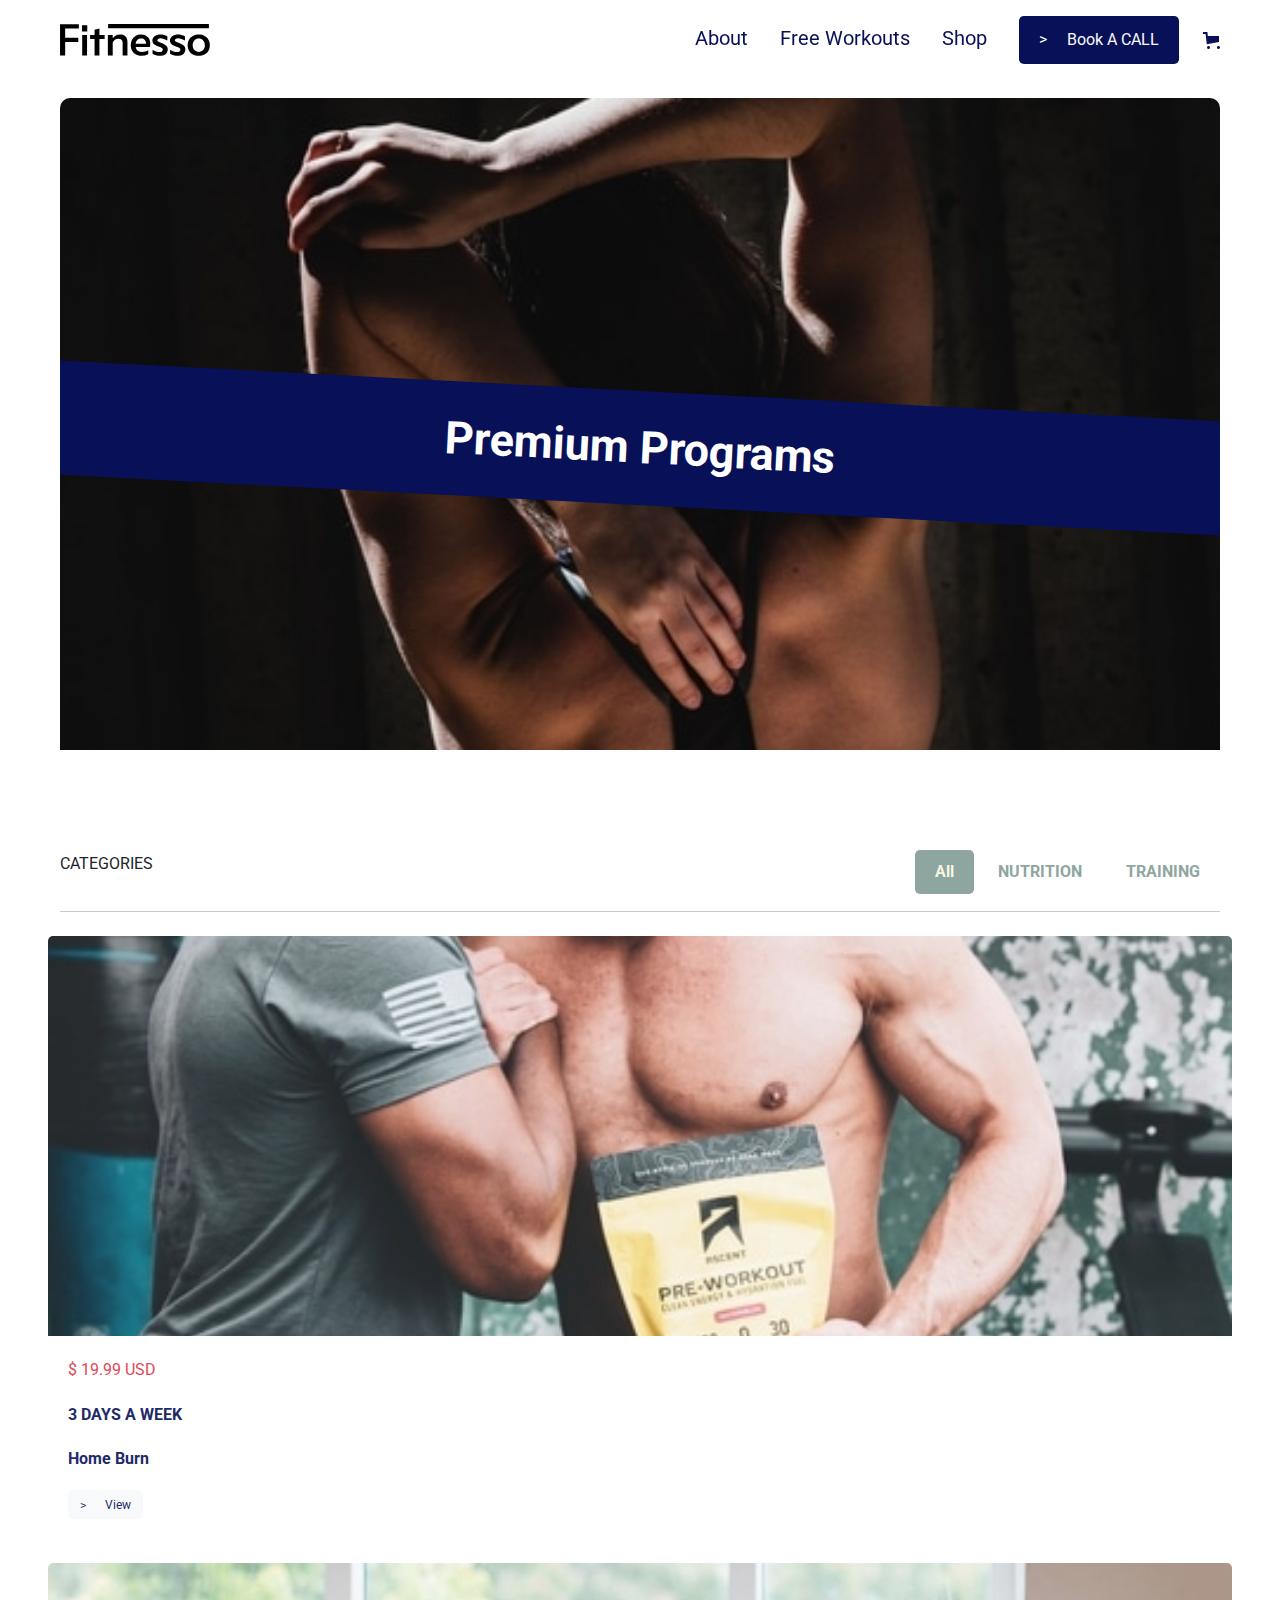
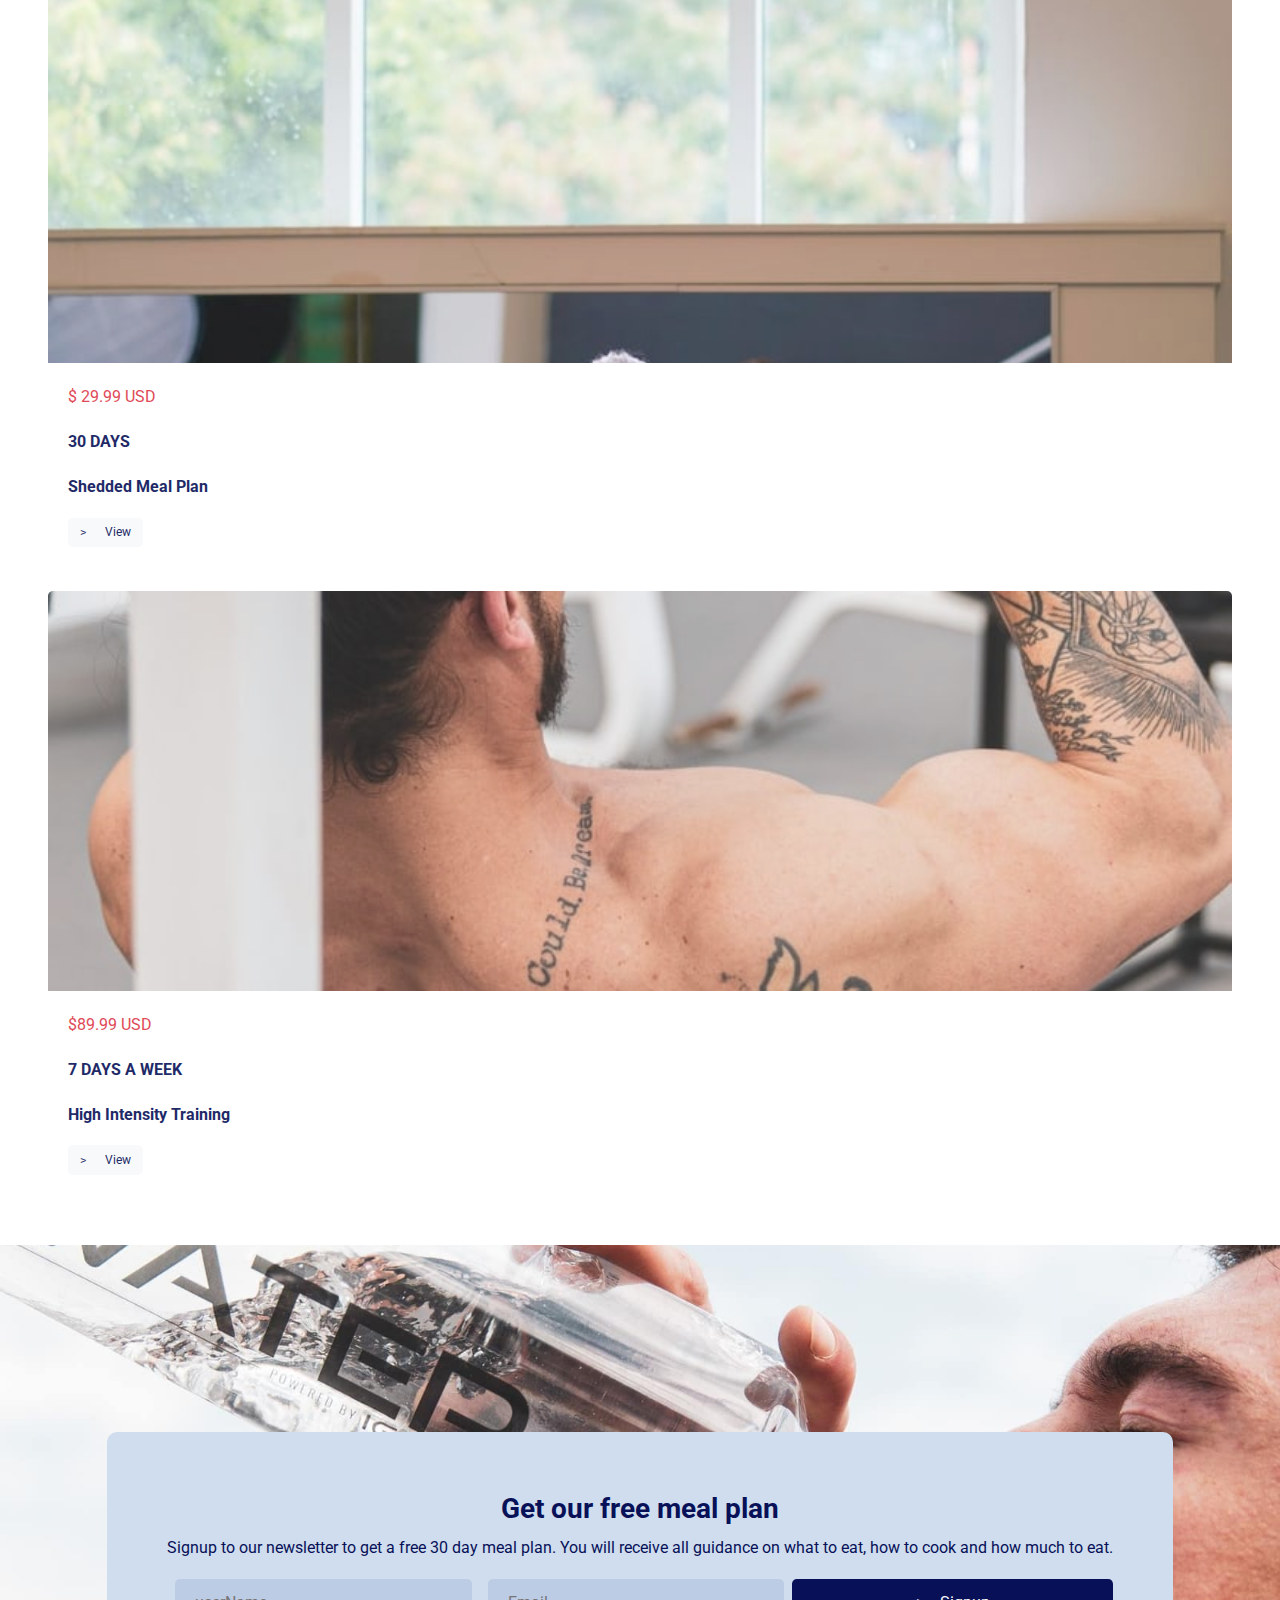
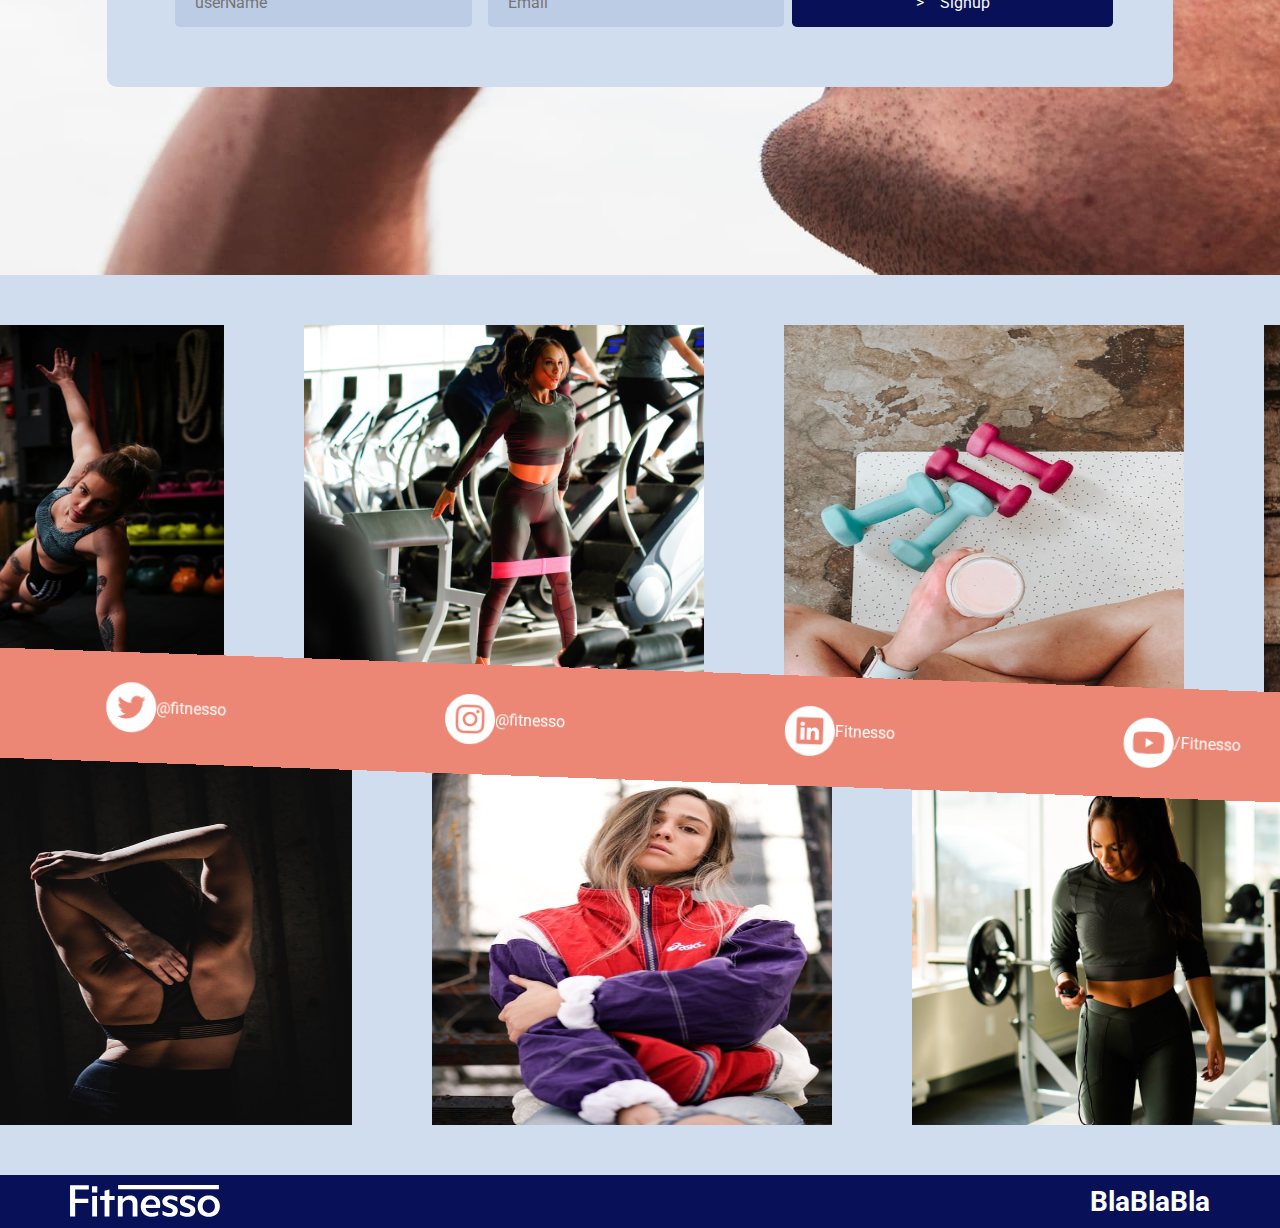
<file: shop.html>
<!DOCTYPE html>
<html lang="en">

<head>
    <meta charset="UTF-8">
    <meta http-equiv="X-UA-Compatible" content="IE=edge">
    <meta name="viewport" content="width=device-width, initial-scale=1.0">
    <title>Sport club</title>
    <link rel="stylesheet" href="css/bootstrap.min.css">
    <link rel="stylesheet" href="css/main.css">
</head>

<body id="shop" style="overflow-x: hidden;" class="w-100">
<div style="overflow: hidden;">
<div id="loader">
    <div class="center"></div>
</div>


<nav class="mainNav py-3 fixed-top">
    <div class="containerM d-flex justify-content-between align-items-center">
        <div class="logo" style="z-index: 1100;">
            <a href="index.html">
                <img src="img/Logo.svg" alt="">
            </a>
        </div>
        <div class="menu d-flex justify-content-between align-items-center">
            <ul class="list-inline align-items-center mb-0">
                <li class="list-inline-item"><a href="about.html">About</a></li>
                <li class="list-inline-item"><a href="workout.html">Free Workouts</a></li>
                <li class="list-inline-item"><a href="shop.html">Shop</a></li>
                <li class="list-inline-item"><a href="contact.html" class="but but-blue but-lg p-d3 p-sm-d2"><span>></span> Book
                        A CALL</a></li>
            </ul>
            <span class="toggler">
                <svg fill="#000000" xmlns="http://www.w3.org/2000/svg" viewBox="0 0 24 24" width="25px"
                    height="25px">
                    <path
                        d="M 2 5 L 2 7 L 22 7 L 22 5 L 2 5 z M 2 11 L 2 13 L 22 13 L 22 11 L 2 11 z M 2 17 L 2 19 L 22 19 L 22 17 L 2 17 z" />
                </svg>
            </span>
            <span class="shop">
                <svg class="ms-4 w-commerce-commercecartopenlinkicon cart-icon" width="17px" height="17px"
                    viewBox="0 0 17 17">
                    <path
                        d="M2.60592789,2 L0,2 L0,0 L4.39407211,0 L4.84288393,4 L16,4 L16,9.93844589 L3.76940945,12.3694378 L2.60592789,2 Z M15.5,17 C14.6715729,17 14,16.3284271 14,15.5 C14,14.6715729 14.6715729,14 15.5,14 C16.3284271,14 17,14.6715729 17,15.5 C17,16.3284271 16.3284271,17 15.5,17 Z M5.5,17 C4.67157288,17 4,16.3284271 4,15.5 C4,14.6715729 4.67157288,14 5.5,14 C6.32842712,14 7,14.6715729 7,15.5 C7,16.3284271 6.32842712,17 5.5,17 Z"
                        fill-rule="nonzero"></path>
                </svg>
            </span>
        </div>
    </div>
</nav>

<section class="how-work">
    <div class="containerM">
        <div class="mt-5">
            <img src="img/unsplash3.jpg" alt="" class="img-object">
            <h1 class="product-line pl-main-color h1-d5 h1-sm-d3">Premium Programs</h1>
        </div>
    </div>
</section>

<section class="home-workouts categories">
    <div class="containerM">
        <div class="header mb-3 d-flex justify-content-between align-items-center">
            <p class="main-p">CATEGORIES</p>
            <div class="buttons">
                <button class="but-gray active" id="all">All</button>
                <button class="but-gray" id="nutrition">NUTRITION</button>
                <button class="but-gray" id="training">TRAINING</button>
            </div>
        </div>
        <hr>
        <div class="row gap-4 mt-4">
            <div  data-target="all training" class="my-card">
                <div class="image-parent-sm">
                    <img src="img/unsplash12.jpg" class="img-object" alt="">
                </div>
                <div class="content">
                    <p class="price main-p text-danger">$ 19.99 USD</p>
                    <p class="time main-p text-main text-bold">3 DAYS A WEEK</p>
                    <p class="main-p text-main text-bold">Home Burn</p>
                    <a href="" class="but but-light but-sm"><span>></span> View</a>
                </div>
            </div>
            <div data-target = "all nutrition" class="my-card">
                <div class="image-parent-sm">
                    <img src="img/unsplash11.jpg" class="img-object" alt="">
                </div>
                <div class="content">
                    <p class="price main-p text-danger">$ 29.99 USD</p>
                    <p class="time main-p text-main text-bold">30 DAYS</p>
                    <p class="main-p text-main text-bold">Shedded Meal Plan</p>
                    <a href="" class="but but-light but-sm"><span>></span> View</a>
                </div>
            </div>
            <div data-target="all training" class="my-card">
                <div class="image-parent-sm">
                    <img src="img/unsplash13.jpg" class="img-object" alt="">
                </div>
                <div class="content">
                    <p class="price main-p text-danger">$89.99 USD</p>
                    <p class="time main-p text-main text-bold">7 DAYS A WEEK</p>
                    <p class="main-p text-main text-bold">High Intensity Training</p>
                    <a href="" class="but but-light but-sm"><span>></span> View</a>
                </div>
            </div>
        </div>
    </div>
</section>

<section class="sign-in">
    <div class="content">
        <h3 class="text-main">Get our free meal plan</h3>
        <p class="text-main main-p">Signup to our newsletter to get a free 30 day meal plan. You will receive
            all guidance on what to eat, how to cook and
            how much to eat.</p>
        <div class="row g-3 justify-content-center">
            <div class="row g-3 col-12 col-lg-8 gap-3 gap-sm-0">
                <div class="col-12 col-sm-6 mt-0">
                    <input placeholder="userName" type="email" class="my-form-lg w-100">
                </div>
                <div class="col-12 col-sm-6 mt-0">
                    <input placeholder="Email" type="email" class="my-form-lg w-100">
                </div>
            </div>
            <a class="col-12 text-center col-lg-4 d-block but but-blue but-lg "
                type="button"><span>></span>Signup</a>
        </div>
        <img src="img/Rectangle3.jpg" alt="" class="img-object">
    </div>
</section>

<section class="subfooter">
    <div class="first-line align-items-center">
        <div class="image"><img src="img/unsplash8.jpg" alt=""></div>
        <div class="image"><img src="img/Rectangle1.jpg" alt=""></div>
        <div class="image"><img src="img/unsplash5.jpg" alt=""></div>
        <div class="image"><img src="img/unsplash7.jpg" alt=""></div>
        <div class="image"><img src="img/unsplash6.jpg" alt=""></div>
    </div>
    <div class="second-line d-flex flex-nowrap align-items-center">
        <div class="image"><img src="img/unsplash3.jpg" alt=""></div>
        <div class="image"><img src="img/unsplash4.jpg" alt=""></div>
        <div class="image"><img src="img/unsplash21.png" alt=""></div>
        <div class="image"><img src="img/unsplash2.png" alt=""></div>
        <div class="image"><img src="img/unsplash20.jpg" alt=""></div>
    </div>
    <div class="social">
        <a href="" target="_blank" class="">
            <img src="img/twitterLogo.svg" alt="" class="icon">
            <div>@fitnesso</div>
        </a>
        <a href="" target="_blank" class="">
            <img src="img/instagram.svg" alt="" class="icon">
            <div>@fitnesso</div>
        </a>
        <a href="" target="_blank" class="">
            <img src="img/linkedinLogo.svg" alt="" class="icon">
            <div>Fitnesso</div>
        </a>
        <a href="" target="_blank" class="">
            <img src="img/youtube.svg" alt="" class="icon">
            <div>/Fitnesso</div>
        </a>
    </div>
</section>

<footer class="">
    <div class="containerM d-flex justify-content-between align-items-center">
        <div class="logo">
            <img src="img/Logo-w.svg" alt="">
        </div>
        <h3 class="text text-white">BlaBlaBla</h3>
    </div>
</footer>



</div>
<script src="js/bootstrap.min.js" type="module"></script>
<script src="js/jquery.js"></script>
<script src="js/main.js"></script>
</body>

</html>
</file>
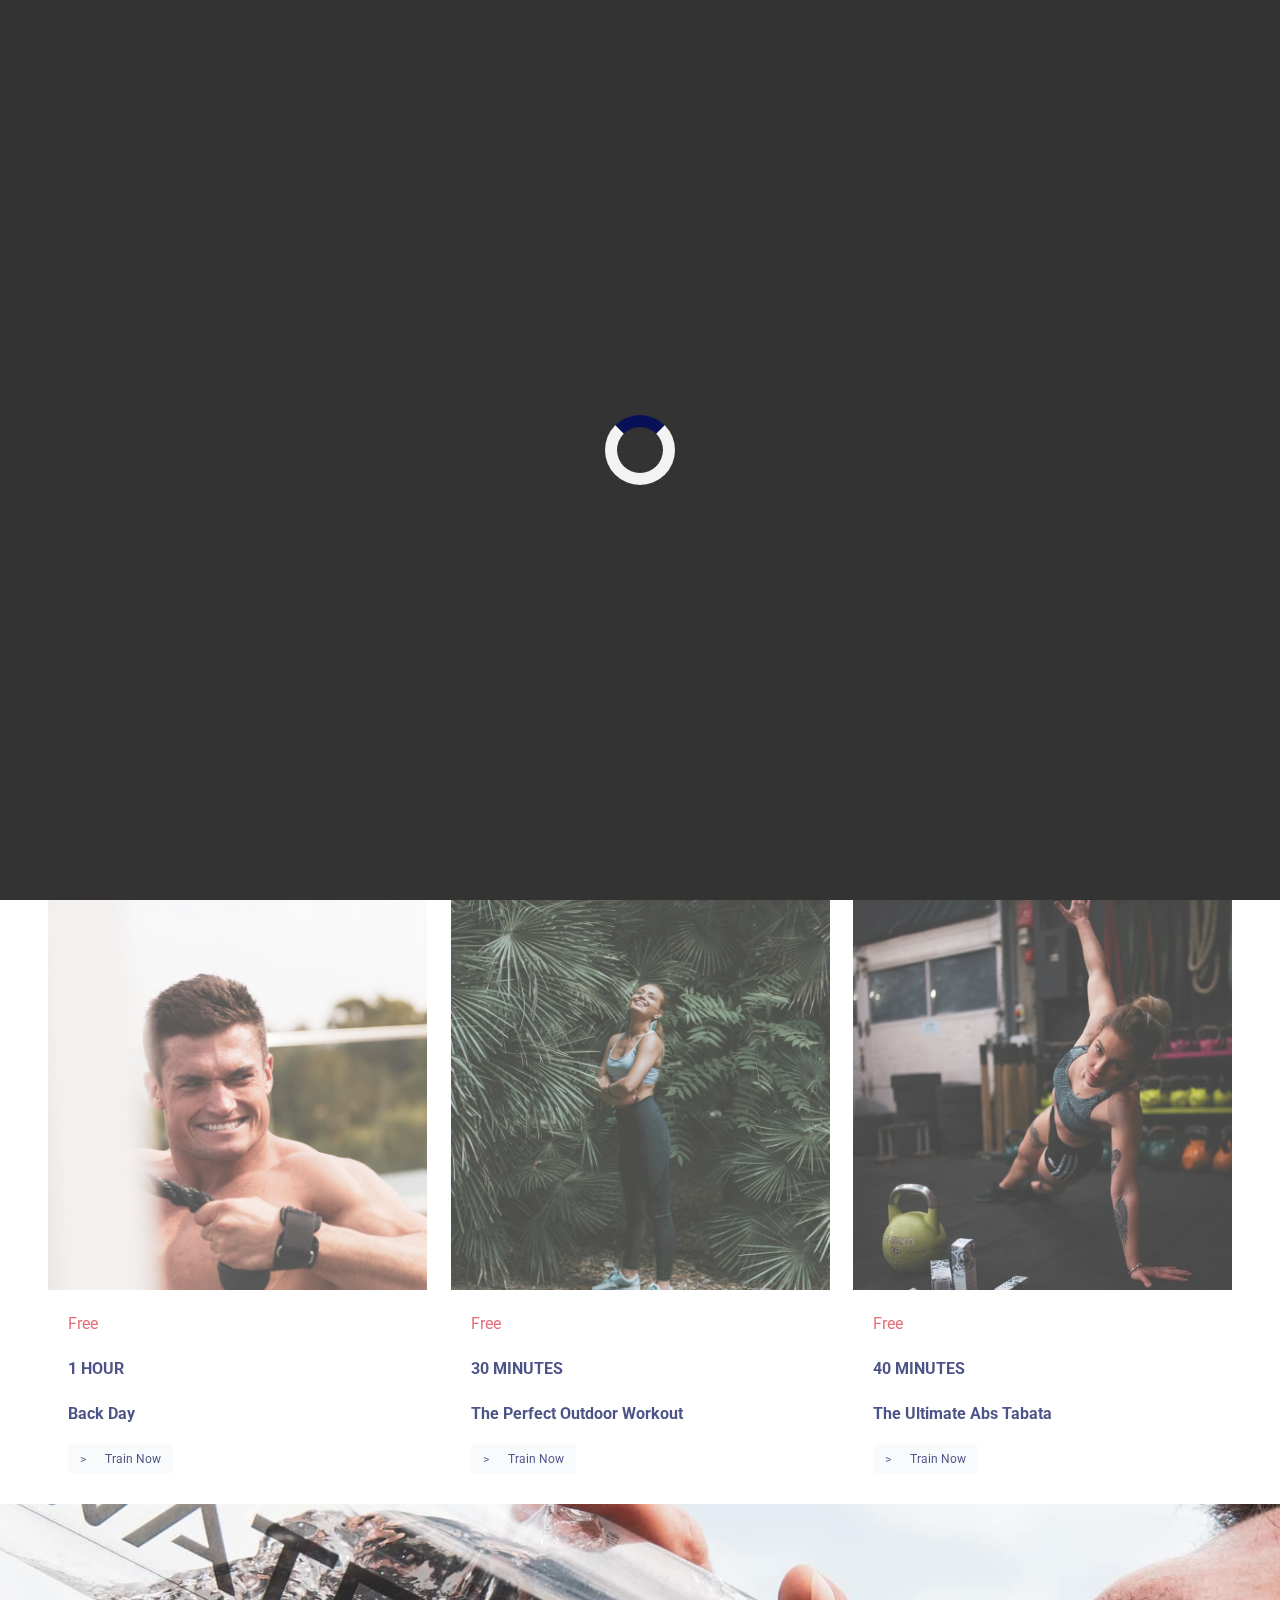
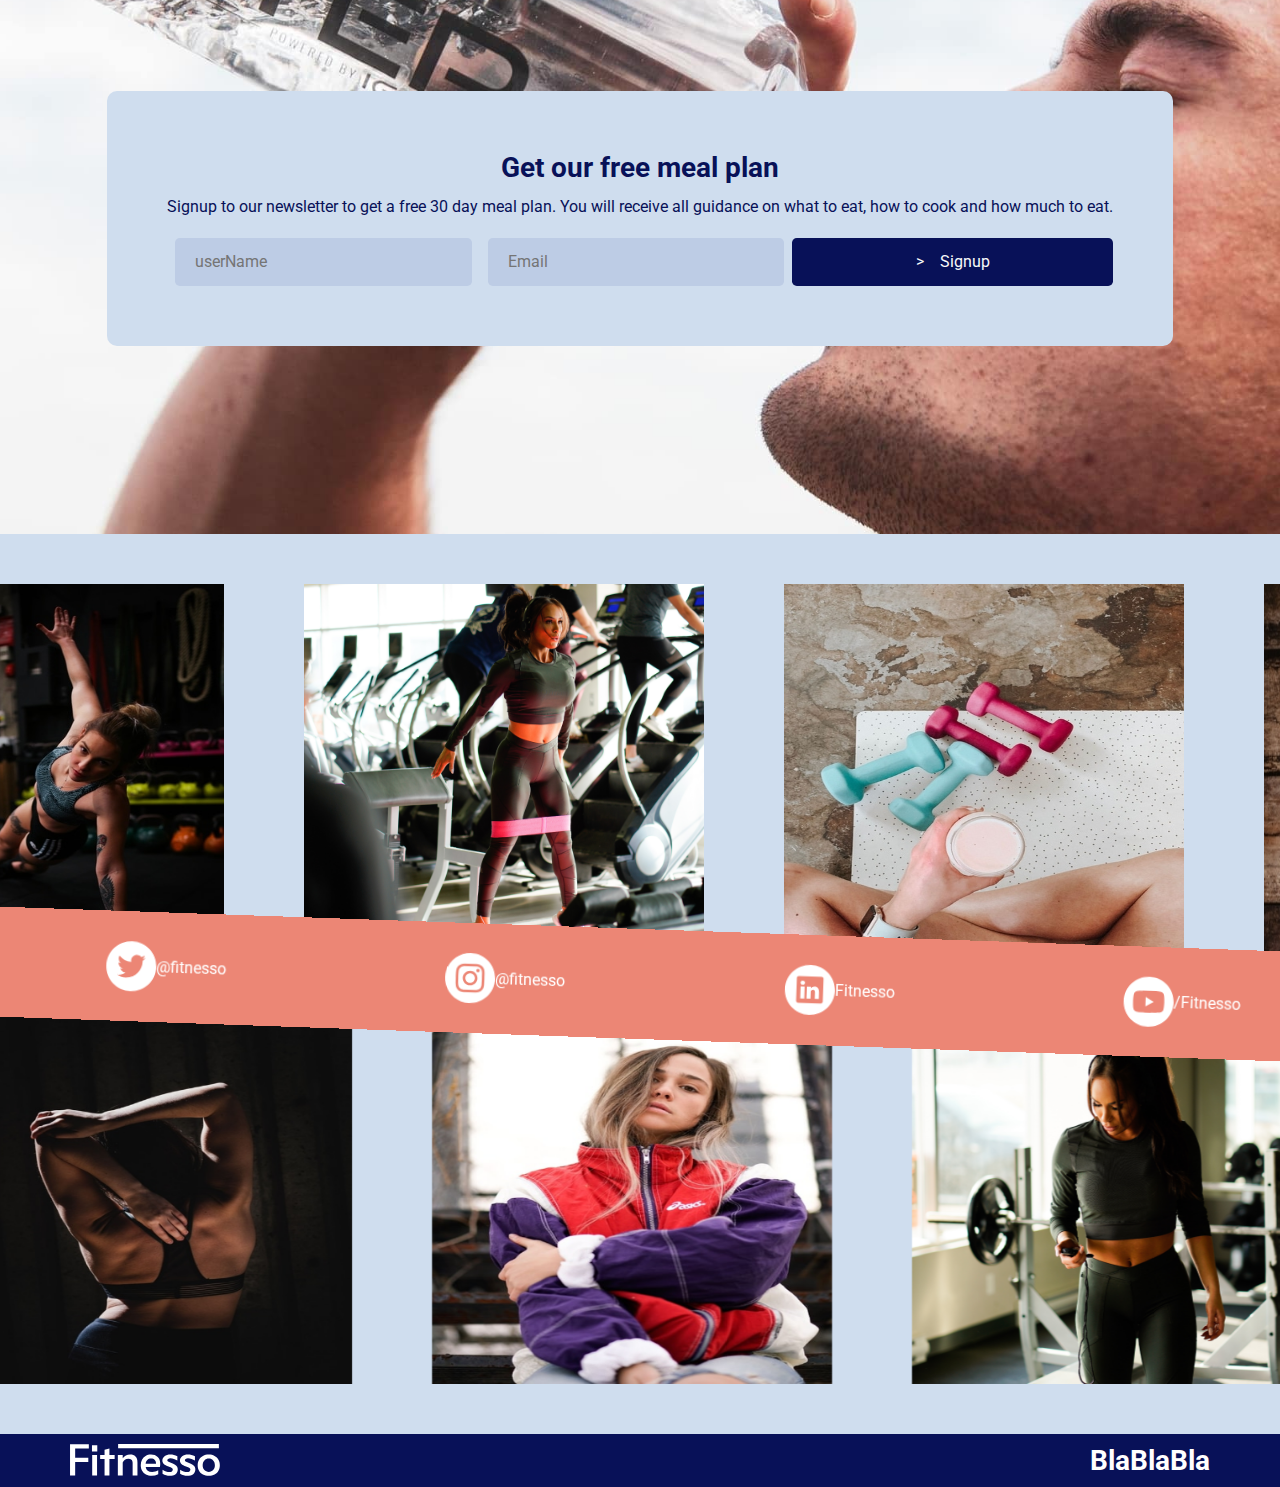
<file: workout.html>
<!DOCTYPE html>
<html lang="en">

<head>
    <meta charset="UTF-8">
    <meta http-equiv="X-UA-Compatible" content="IE=edge">
    <meta name="viewport" content="width=device-width, initial-scale=1.0">
    <title>Sport club</title>
    <link rel="stylesheet" href="css/bootstrap.min.css">
    <link rel="stylesheet" href="css/main.css">
</head>

<body id="workout" style="overflow-x: hidden;" class="w-100">
<div style="overflow: hidden;">
<div id="loader">
    <div class="center"></div>
</div>


<nav class="mainNav py-3 fixed-top">
    <div class="containerM d-flex justify-content-between align-items-center">
        <div class="logo" style="z-index: 1100;">
            <a href="index.html">
                <img src="img/Logo.svg" alt="">
            </a>
        </div>
        <div class="menu d-flex justify-content-between align-items-center">
            <ul class="list-inline align-items-center mb-0">
                <li class="list-inline-item"><a href="about.html">About</a></li>
                <li class="list-inline-item"><a href="workout.html">Free Workouts</a></li>
                <li class="list-inline-item"><a href="shop.html">Shop</a></li>
                <li class="list-inline-item"><a href="contact.html" class="but but-blue but-lg p-d3 p-sm-d2"><span>></span> Book
                        A CALL</a></li>
            </ul>
            <span class="toggler">
                <svg fill="#000000" xmlns="http://www.w3.org/2000/svg" viewBox="0 0 24 24" width="25px"
                    height="25px">
                    <path
                        d="M 2 5 L 2 7 L 22 7 L 22 5 L 2 5 z M 2 11 L 2 13 L 22 13 L 22 11 L 2 11 z M 2 17 L 2 19 L 22 19 L 22 17 L 2 17 z" />
                </svg>
            </span>
            <span class="shop">
                <svg class="ms-4 w-commerce-commercecartopenlinkicon cart-icon" width="17px" height="17px"
                    viewBox="0 0 17 17">
                    <path
                        d="M2.60592789,2 L0,2 L0,0 L4.39407211,0 L4.84288393,4 L16,4 L16,9.93844589 L3.76940945,12.3694378 L2.60592789,2 Z M15.5,17 C14.6715729,17 14,16.3284271 14,15.5 C14,14.6715729 14.6715729,14 15.5,14 C16.3284271,14 17,14.6715729 17,15.5 C17,16.3284271 16.3284271,17 15.5,17 Z M5.5,17 C4.67157288,17 4,16.3284271 4,15.5 C4,14.6715729 4.67157288,14 5.5,14 C6.32842712,14 7,14.6715729 7,15.5 C7,16.3284271 6.32842712,17 5.5,17 Z"
                        fill-rule="nonzero"></path>
                </svg>
            </span>
        </div>
    </div>
</nav>

<section class="how-work">
    <div class="containerM">
        <div class="mt-5">
            <img src="img/unsplash21.png" alt="" class="img-object">
            <h1 class="product-line h1-d5 h1-sm-d3 text-main">Free home workouts</h1>
        </div>
    </div>
</section>

<section class="home-workouts">
    <div class="containerM">
        <div class="row gap-4">
            <div class="col-12 col-md my-card d-block show-when-scroll">
                <div class="image-parent-sm">
                    <img src="img/unsplash10.jpg" class="img-object" alt="">
                </div>
                <div class="content">
                    <p class="price main-p text-danger">Free</p>
                    <p class="time main-p text-main text-bold">1 HOUR</p>
                    <p class="main-p text-main text-bold">Back Day</p>
                    <a href="" class="but but-light but-sm"><span>></span> Train Now</a>
                </div>
            </div>
            <div class="col-12 col-md my-card d-block show-when-scroll">
                <div class="image-parent-sm">
                    <img src="img/unsplash9.jpg" class="img-object" alt="">
                </div>
                <div class="content">
                    <p class="price main-p text-danger">Free</p>
                    <p class="time main-p text-main text-bold">30 MINUTES</p>
                    <p class="main-p text-main text-bold">The Perfect Outdoor Workout</p>
                    <a href="" class="but but-light but-sm"><span>></span> Train Now</a>
                </div>
            </div>
            <div class="col-12 col-md my-card d-block show-when-scroll">
                <div class="image-parent-sm">
                    <img src="img/unsplash8.jpg" class="img-object" alt="">
                </div>
                <div class="content">
                    <p class="price main-p text-danger">Free</p>
                    <p class="time main-p text-main text-bold">40 MINUTES</p>
                    <p class="main-p text-main text-bold">The Ultimate Abs Tabata</p>
                    <a href="" class="but but-light but-sm"><span>></span> Train Now</a>
                </div>
            </div>
        </div>
    </div>
</section>

<section class="sign-in">
    <div class="content">
        <h3 class="text-main">Get our free meal plan</h3>
        <p class="text-main main-p">Signup to our newsletter to get a free 30 day meal plan. You will receive
            all guidance on what to eat, how to cook and
            how much to eat.</p>
        <div class="row g-3 justify-content-center">
            <div class="row g-3 col-12 col-lg-8 gap-3 gap-sm-0">
                <div class="col-12 col-sm-6 mt-0">
                    <input placeholder="userName" type="email" class="my-form-lg w-100">
                </div>
                <div class="col-12 col-sm-6 mt-0">
                    <input placeholder="Email" type="email" class="my-form-lg w-100">
                </div>
            </div>
            <a class="col-12 text-center col-lg-4 d-block but but-blue but-lg "
                type="button"><span>></span>Signup</a>
        </div>
        <img src="img/Rectangle3.jpg" alt="" class="img-object">
    </div>
</section>

<section class="subfooter">
    <div class="first-line align-items-center">
        <div class="image"><img src="img/unsplash8.jpg" alt=""></div>
        <div class="image"><img src="img/Rectangle1.jpg" alt=""></div>
        <div class="image"><img src="img/unsplash5.jpg" alt=""></div>
        <div class="image"><img src="img/unsplash7.jpg" alt=""></div>
        <div class="image"><img src="img/unsplash6.jpg" alt=""></div>
    </div>
    <div class="second-line d-flex flex-nowrap align-items-center">
        <div class="image"><img src="img/unsplash3.jpg" alt=""></div>
        <div class="image"><img src="img/unsplash4.jpg" alt=""></div>
        <div class="image"><img src="img/unsplash21.png" alt=""></div>
        <div class="image"><img src="img/unsplash2.png" alt=""></div>
        <div class="image"><img src="img/unsplash20.jpg" alt=""></div>
    </div>
    <div class="social">
        <a href="" target="_blank" class="">
            <img src="img/twitterLogo.svg" alt="" class="icon">
            <div>@fitnesso</div>
        </a>
        <a href="" target="_blank" class="">
            <img src="img/instagram.svg" alt="" class="icon">
            <div>@fitnesso</div>
        </a>
        <a href="" target="_blank" class="">
            <img src="img/linkedinLogo.svg" alt="" class="icon">
            <div>Fitnesso</div>
        </a>
        <a href="" target="_blank" class="">
            <img src="img/youtube.svg" alt="" class="icon">
            <div>/Fitnesso</div>
        </a>
    </div>
</section>

<footer class="">
    <div class="containerM d-flex justify-content-between align-items-center">
        <div class="logo">
            <img src="img/Logo-w.svg" alt="">
        </div>
        <h3 class="text text-white">BlaBlaBla</h3>
    </div>
</footer>



</div>
<script src="js/bootstrap.min.js" type="module"></script>
<script src="js/jquery.js"></script>
<script src="js/main.js"></script>
</body>

</html>
</file>
<file: css/main.css>
@import"https://fonts.googleapis.com/css2?family=Permanent+Marker&family=Roboto:ital,wght@0,100;0,300;0,400;0,500;0,700;1,100;1,300;1,400;1,500&display=swap";*{font-family:"Roboto",sans-serif;box-sizing:border-box}a{color:inherit;text-decoration:none}a:hover{color:inherit}html{font-size:16px;scroll-behavior:smooth}h1{font-weight:bold;color:#000;font-family:"Roboto",sans-serif}h2{font-weight:bold;color:#000;font-family:"Roboto",sans-serif}h3{font-weight:bold;color:#000;font-family:"Roboto",sans-serif}h4{font-weight:bold;color:#000;font-family:"Roboto",sans-serif}h5{font-weight:bold;color:#000;font-family:"Roboto",sans-serif}h6{font-weight:bold;color:#000;font-family:"Roboto",sans-serif}@media(max-width: 575px){.containerM{padding-left:20px;padding-right:20px;margin-left:auto;margin-right:auto;max-width:540px;width:100%}}@media(min-width: 576px){.containerM{padding-left:30px;padding-right:30px;margin-left:auto;margin-right:auto;max-width:750px;width:100%}}@media(min-width: 768px){.containerM{padding-left:40px;padding-right:40px;margin-left:auto;margin-right:auto;max-width:950px;width:100%}}@media(min-width: 992px){.containerM{padding-left:50px;padding-right:50px;margin-left:auto;margin-right:auto;max-width:1150px;width:100%}}@media(min-width: 1200px){.containerM{padding-left:60px;padding-right:60px;margin-left:auto;margin-right:auto;max-width:1350px;width:100%}}@media(min-width: 1400px){.containerM{padding-left:70px;padding-right:70px;margin-left:auto;margin-right:auto;max-width:1700px;width:100%}}.but{display:inline-block;cursor:pointer;border:0;transition:all .3s;transform:translateY(0rem)}.but span{margin-right:1rem}.but:hover{opacity:.8;transform:translateY(-0.3rem)}.but-blue{background-color:#081158;color:#f8f9fa}.but-blue:hover{color:#f8f9fa}.but-light{background-color:#f8f9fa;color:#081158}.but-light:hover{color:#081158}.but-lg{border-radius:.3rem;padding:.75rem 1.25rem}.but-lg:hover{padding-left:1.5rem}.but-sm{border-radius:.3rem;font-size:.75rem;padding:.35rem .75rem}.but-sm:hover{padding-left:18px}.text-main{color:#081158}.w-nice{width:80%}.text-bold{font-weight:bold}.text-normal{font-weight:normal}.w-fit{width:fit-content}.show-when-scroll{opacity:.8;position:relative;transform:translateY(40px);animation:removeBla .3s linear forwards}.show-when-scroll.active{animation:bla .3s linear forwards}@keyframes bla{from{opacity:.8;transform:translateY(40)}to{opacity:1;transform:translateY(0)}}@keyframes removeBla{from{opacity:1;transform:translateY(0)}to{opacity:.8;transform:translateY(40)}}.img-object{width:100%;height:100%;object-fit:cover;object-position:50% 50%;max-width:100%}.image-parent{position:relative;overflow:hidden;width:100%;height:700px;border-radius:10px}@media(max-width: 767px){.image-parent{height:400px}}.image-parent-sm{position:relative;overflow:hidden;width:100%;height:400px}@media(max-width: 991px){.image-parent-sm{height:250px}}.photo-fram{position:absolute;top:150px;width:105%;height:70%;right:0;background:url("../img/Lines2.svg") no-repeat #081158;background-position:0% 100%;background-size:cover}@media(max-width: 991px){.photo-fram{top:100px;height:40%}}@media(max-width: 767px){.photo-fram{top:unset;bottom:-10px;width:95%}}.photo-fram.right{right:unset;left:0}section.sign-in{height:70vh;display:flex;justify-content:center;align-self:center}section.sign-in>div{background-color:#cfddee;margin-left:10px;margin-right:10px;padding:60px;border-radius:10px;text-align:center;max-width:fit-content;align-self:center}@media(max-width: 575px){section.sign-in>div{padding:30px}}@media(max-width: 767px){section.sign-in>div{padding:40px}}section.sign-in img{position:absolute;top:0;left:0;z-index:-1}.my-form-lg{border-radius:.3rem;padding:.75rem 1.25rem;border:none;background-color:#bdcce5;color:#081158}.my-form-lg:focus{outline:none}.my-form-sm{border-radius:.3rem;font-size:.75rem;padding:.35rem .75rem;border:none;background-color:#bdcce5;color:#081158}.my-form-sm:focus{outline:none}.my-card{position:relative;top:0;transition:top .3s,filter .3s;overflow:hidden;border-radius:5px;padding:0;cursor:pointer}.my-card>div{opacity:.9}.my-card:hover{top:-10px;filter:opacity(0.9)}.my-card .content{background-color:#fff;padding:20px}.line-height-d1{line-height:1.8 !important}.line-height-d2{line-height:1.5 !important}@media(min-width: 576px){.line-height-sm-d1{line-height:1.8 !important}}@media(min-width: 768px){.line-height-md-d1{line-height:1.8 !important}}@media(min-width: 992px){.line-height-lg-d1{line-height:1.8 !important}}@media(min-width: 1200px){.line-height-xl-d1{line-height:1.8 !important}}@media(min-width: 576px){.h1-sm-d1{font-size:70px !important}}@media(min-width: 768px){.h1-md-d1{font-size:70px !important}}@media(min-width: 992px){.h1-lg-d1{font-size:70px !important}}@media(min-width: 1200px){.h1-xl-d1{font-size:70px !important}}@media(min-width: 576px){.line-height-sm-d2{line-height:1.8 !important}}@media(min-width: 768px){.line-height-md-d2{line-height:1.8 !important}}@media(min-width: 992px){.line-height-lg-d2{line-height:1.8 !important}}@media(min-width: 1200px){.line-height-xl-d2{line-height:1.8 !important}}@media(min-width: 576px){.h1-sm-d1{font-size:70px !important}}@media(min-width: 768px){.h1-md-d1{font-size:70px !important}}@media(min-width: 992px){.h1-lg-d1{font-size:70px !important}}@media(min-width: 1200px){.h1-xl-d1{font-size:70px !important}}.h1-d1{font-size:70px !important}.h1-d2{font-size:60px !important}.h1-d3{font-size:45px !important}.h1-d4{font-size:30px !important}.h1-d5{font-size:22px !important}@media(min-width: 576px){.h1-sm-d1{font-size:70px !important}}@media(min-width: 768px){.h1-md-d1{font-size:70px !important}}@media(min-width: 992px){.h1-lg-d1{font-size:70px !important}}@media(min-width: 1200px){.h1-xl-d1{font-size:70px !important}}@media(min-width: 576px){.h1-sm-d1{font-size:70px !important}}@media(min-width: 768px){.h1-md-d1{font-size:70px !important}}@media(min-width: 992px){.h1-lg-d1{font-size:70px !important}}@media(min-width: 1200px){.h1-xl-d1{font-size:70px !important}}@media(min-width: 576px){.h1-sm-d2{font-size:60px !important}}@media(min-width: 768px){.h1-md-d2{font-size:60px !important}}@media(min-width: 992px){.h1-lg-d2{font-size:60px !important}}@media(min-width: 1200px){.h1-xl-d2{font-size:60px !important}}@media(min-width: 576px){.h1-sm-d1{font-size:70px !important}}@media(min-width: 768px){.h1-md-d1{font-size:70px !important}}@media(min-width: 992px){.h1-lg-d1{font-size:70px !important}}@media(min-width: 1200px){.h1-xl-d1{font-size:70px !important}}@media(min-width: 576px){.h1-sm-d3{font-size:45px !important}}@media(min-width: 768px){.h1-md-d3{font-size:45px !important}}@media(min-width: 992px){.h1-lg-d3{font-size:45px !important}}@media(min-width: 1200px){.h1-xl-d3{font-size:45px !important}}@media(min-width: 576px){.h1-sm-d1{font-size:70px !important}}@media(min-width: 768px){.h1-md-d1{font-size:70px !important}}@media(min-width: 992px){.h1-lg-d1{font-size:70px !important}}@media(min-width: 1200px){.h1-xl-d1{font-size:70px !important}}@media(min-width: 576px){.h1-sm-d4{font-size:30px !important}}@media(min-width: 768px){.h1-md-d4{font-size:30px !important}}@media(min-width: 992px){.h1-lg-d4{font-size:30px !important}}@media(min-width: 1200px){.h1-xl-d4{font-size:30px !important}}@media(min-width: 576px){.h1-sm-d1{font-size:70px !important}}@media(min-width: 768px){.h1-md-d1{font-size:70px !important}}@media(min-width: 992px){.h1-lg-d1{font-size:70px !important}}@media(min-width: 1200px){.h1-xl-d1{font-size:70px !important}}@media(min-width: 576px){.h1-sm-d5{font-size:22px !important}}@media(min-width: 768px){.h1-md-d5{font-size:22px !important}}@media(min-width: 992px){.h1-lg-d5{font-size:22px !important}}@media(min-width: 1200px){.h1-xl-d5{font-size:22px !important}}@media(min-width: 576px){.h1-sm-d1{font-size:70px !important}}@media(min-width: 768px){.h1-md-d1{font-size:70px !important}}@media(min-width: 992px){.h1-lg-d1{font-size:70px !important}}@media(min-width: 1200px){.h1-xl-d1{font-size:70px !important}}.p-d1{font-size:22px !important}.p-d2{font-size:16px !important}.p-d3{font-size:12px !important}@media(min-width: 576px){.p-sm-d1{font-size:22px !important}}@media(min-width: 768px){.p-md-d1{font-size:22px !important}}@media(min-width: 992px){.p-lg-d1{font-size:22px !important}}@media(min-width: 1200px){.p-xl-d1{font-size:22px !important}}@media(min-width: 576px){.h1-sm-d1{font-size:70px !important}}@media(min-width: 768px){.h1-md-d1{font-size:70px !important}}@media(min-width: 992px){.h1-lg-d1{font-size:70px !important}}@media(min-width: 1200px){.h1-xl-d1{font-size:70px !important}}@media(min-width: 576px){.p-sm-d2{font-size:16px !important}}@media(min-width: 768px){.p-md-d2{font-size:16px !important}}@media(min-width: 992px){.p-lg-d2{font-size:16px !important}}@media(min-width: 1200px){.p-xl-d2{font-size:16px !important}}@media(min-width: 576px){.h1-sm-d1{font-size:70px !important}}@media(min-width: 768px){.h1-md-d1{font-size:70px !important}}@media(min-width: 992px){.h1-lg-d1{font-size:70px !important}}@media(min-width: 1200px){.h1-xl-d1{font-size:70px !important}}@media(min-width: 576px){.p-sm-d3{font-size:22px !important}}@media(min-width: 768px){.p-md-d3{font-size:22px !important}}@media(min-width: 992px){.p-lg-d3{font-size:22px !important}}@media(min-width: 1200px){.p-xl-d3{font-size:22px !important}}@media(min-width: 576px){.h1-sm-d1{font-size:70px !important}}@media(min-width: 768px){.h1-md-d1{font-size:70px !important}}@media(min-width: 992px){.h1-lg-d1{font-size:70px !important}}@media(min-width: 1200px){.h1-xl-d1{font-size:70px !important}}section{padding-top:50px;padding-bottom:50px;position:relative}.main-p{font-size:16px !important;line-height:1.8em !important}.mainNav{z-index:100;user-select:none;background-color:rgba(255,255,255,0);width:100%}.mainNav ul li{margin-left:20px;color:#081158;font-size:20px;transition:color .3s}.mainNav ul li:hover{color:gray}@media(max-width: 991px){.mainNav ul{z-index:1000;position:fixed;width:50%;left:100%;transition:left .3s;top:0;height:100%;background-color:#cfddee;display:flex;flex-flow:column wrap;align-items:center;padding-top:100px}.mainNav ul.active{left:50%}.mainNav ul li{width:70%;margin-top:40px;text-align:center;display:block}.mainNav ul li a{display:block}}@media(max-width: 991px)and (max-width: 575px){.mainNav ul{width:100%}.mainNav ul.active{left:0%}}.mainNav span.toggler{padding:10px;z-index:1001;margin-left:20px;cursor:pointer}.mainNav span.toggler path{fill:#081158}@media(min-width: 992px){.mainNav span.toggler{display:none}}.mainNav span.toggler.active{background-color:#081158}.mainNav span.toggler.active svg path{fill:#f8f9fa}.mainNav span.shop{position:relative;z-index:1001;cursor:pointer}.mainNav span.shop path{fill:#081158;transition:.3s}.mainNav span.shop:hover path{fill:gray}.logo img{fill:currentColor;width:150px}@media(max-width: 575px){.logo img{width:50px}}.product-line{position:absolute;top:50%;left:50%;transform:translate(-50%, -50%) rotate(3deg);width:150%;text-align:center;background-color:#cfddee;padding-top:30px;padding-bottom:30px}.product-line.pl-main-color{background-color:#081158;color:#fff}section.subfooter{position:relative;background-color:#cfddee;overflow:hidden}section.subfooter .social{display:grid;grid-template-columns:repeat(4, 1fr);justify-content:space-evenly;align-items:center;padding:30px;position:relative;z-index:2;background-color:#ec8675;gap:10px;width:110%;position:absolute;top:50%;left:50%;transform:translate(-50%, -50%) rotate(2deg);color:#fff}@media(max-width: 575px){section.subfooter .social{grid-template-columns:repeat(2, 1fr)}}section.subfooter .social a{display:flex;align-items:center;justify-content:space-between;margin-left:auto;margin-right:auto;width:50px}@media(max-width: 991px){section.subfooter .social a{width:30px}}section.subfooter .social a img{display:inline;max-width:100%;max-height:100%}section.subfooter>div:not(.social){position:relative;display:flex;align-items:center;flex-wrap:nowrap;will-change:transform;width:100%;transition:transform .3s;height:400px}section.subfooter>div:not(.social).first-line{transform:translateX(-20%)}section.subfooter>div:not(.social).second-line{transform:translateX(-10%)}section.subfooter>div:not(.social) .image:nth-of-type(1){left:calc(80px * 1 + 0px)}section.subfooter>div:not(.social) .image:nth-of-type(2){left:calc(80px * 2 + 400px)}section.subfooter>div:not(.social) .image:nth-of-type(3){left:calc(80px * 3 + 800px)}section.subfooter>div:not(.social) .image:nth-of-type(4){left:calc(80px * 4 + 1200px)}section.subfooter>div:not(.social) .image:nth-of-type(5){left:calc(80px * 5 + 1600px)}section.subfooter>div:not(.social) .image{width:400px;height:400px}@media(max-width: 991px){section.subfooter>div:not(.social){height:200px}section.subfooter>div:not(.social) .image:nth-of-type(1){left:calc(80px * 1 + 0px)}section.subfooter>div:not(.social) .image:nth-of-type(2){left:calc(80px * 2 + 200px)}section.subfooter>div:not(.social) .image:nth-of-type(3){left:calc(80px * 3 + 400px)}section.subfooter>div:not(.social) .image:nth-of-type(4){left:calc(80px * 4 + 600px)}section.subfooter>div:not(.social) .image:nth-of-type(5){left:calc(80px * 5 + 800px)}section.subfooter>div:not(.social) .image{width:200px;height:200px}}@media(max-width: 575px){section.subfooter>div:not(.social){height:150px}section.subfooter>div:not(.social) .image:nth-of-type(1){left:calc(80px * 1 + 0px)}section.subfooter>div:not(.social) .image:nth-of-type(2){left:calc(80px * 2 + 150px)}section.subfooter>div:not(.social) .image:nth-of-type(3){left:calc(80px * 3 + 300px)}section.subfooter>div:not(.social) .image:nth-of-type(4){left:calc(80px * 4 + 450px)}section.subfooter>div:not(.social) .image:nth-of-type(5){left:calc(80px * 5 + 600px)}section.subfooter>div:not(.social) .image{width:150px;height:150px}}section.subfooter>div:not(.social) .image{top:0;position:absolute;background-size:cover;background-repeat:repeat}section.subfooter>div:not(.social) .image img{width:100%;height:100%}footer{background-color:#081158;padding:10px}footer svg{width:150px}footer h3{margin:0}body#home header{position:relative;display:flex;padding-top:150px;padding-bottom:150px;flex-direction:column;align-items:center;background-color:#cfddee}body#home header .row>div:first-of-type{position:relative}body#home header .row>div:first-of-type h3{width:fit-content;margin-right:auto;margin-left:auto;color:gray;position:relative;transform:translateY(12px)}body#home header .row>div:first-of-type .arrow{cursor:pointer;background:url("../img/arrowLeft.svg") no-repeat;background-size:20px 20px;background-position:center;background-color:rgba(8,17,88,.1);width:70px;height:70px;position:absolute;border:1px solid #081158;border-radius:50%;z-index:10;bottom:50px;transition:background-position .3s,background-color .3s}body#home header .row>div:first-of-type .arrow-right{transform:rotate(180deg);right:50px}body#home header .row>div:first-of-type .arrow-right:hover{background-position-x:5px;background-color:rgba(8,17,88,.3)}body#home header .row>div:first-of-type .arrow-left{left:50px}body#home header .row>div:first-of-type .arrow-left:hover{background-position-x:5px;background-color:rgba(8,17,88,.3)}body#home header .row>div:last-of-type *:not(a){line-height:1.2}body#home header .row>div:last-of-type p{font-size:15px;word-spacing:4px;letter-spacing:1px;max-width:400px}@media(max-width: 575px){body#home header .row>div:last-of-type p{font-size:13px}body#home header .row>div:last-of-type h1{font-size:25px}}@keyframes hideImage{from{transform:scale(1) rotate(0);filter:blur(0);transform-style:preserve-3d;transition:.3s}to{transform:scale(1.3) rotate(-10deg);filter:blur(8px);transform-style:preserve-3d;transition:.3s}}@keyframes showImage{from{transform:scale(1.3) rotate(-10deg);filter:blur(8px);transform-style:preserve-3d;transition:.3s}to{transform:scale(1) rotate(0);filter:blur(0);transform-style:preserve-3d;transition:.3s}}@keyframes hideName{from{transform:translateY(12px)}to{transform:translateY(50px)}}@keyframes showName{from{transform:translateY(50px)}to{transform:translateY(12px)}}@keyframes hideText{from{transform:translateY(0);opacity:1}to{transform:translateY(-40px);opacity:0}}@keyframes showText{from{transform:translateY(40px);opacity:0}to{transform:translateY(0);opacity:1}}body#home header .row.hide{will-change:transform,filter}body#home header .row.hide>div:first-of-type h3{animation:hideName .15s 1 linear forwards}body#home header .row.hide>div:first-of-type .image-parent img{animation:hideImage .15s 1 linear forwards}body#home header .row.hide>div:last-of-type{animation:hideText .15s 1 linear forwards}body#home header .row.show{will-change:transform,filter}body#home header .row.show>div:first-of-type h3{animation:showName .15s 1 linear forwards}body#home header .row.show>div:first-of-type .image-parent img{animation:showImage .15s 1 linear forwards}body#home header .row.show>div:last-of-type{animation:showText .15s 1 linear forwards}body#home section.experience{position:relative;background-color:#cfddee}body#home section.experience .line.blue{content:"";position:absolute;width:150%;height:125%;left:-10%;background-color:#081158;top:50%;transform:translateY(-50%) rotate(-2deg)}body#home section.experience .row{position:relative;z-index:1}@media(max-width: 767px){body#home section.journey .header h1{font-size:40px}}body#home section.journey .row>div{position:relative;will-change:margin,opacity}body#home section.journey .row>div .image{position:relative;width:300px;height:300px}body#home section.journey .row>div .image:before{content:"";position:absolute;width:35%;height:35%;top:50%;left:50%;transform:translate(-50%, -50%);z-index:-1;background-color:transparent;box-shadow:0px 0px 85px 75px #000;border-radius:50%}@media(max-width: 575px){body#home section.journey .row>div .image{width:150px;height:150px}body#home section.journey .row>div .image:before{box-shadow:0px 0px 50px 40px #000}}body#home section.journey .row>div .image img{width:100%;height:100%}body#home section.journey .row>div .title,body#home section.journey .row>div p{max-width:70%}body#home section.home-workouts{background-color:#cfddee}body#home section.section2{background:url("../img/Lines2.svg") #081158 no-repeat;background-position-x:right;background-size:350px}body#home section.sweat{padding-top:0;padding-bottom:0;min-height:70vh;overflow:hidden;position:relative;background:url("../img/Lines.svg") no-repeat;background-size:150%}body#home section.sweat h2{position:absolute;top:calc(50% - 5px);text-align:center;width:100%}body#home section.sweat img{transition:transform .3s;top:0;z-index:-1;left:0;position:absolute}body#home section.tricks .row>div{position:relative;min-height:600px;padding:150px 30px 30px;display:flex;justify-content:center;align-items:flex-end;border-radius:10px}@media(max-width: 991px){body#home section.tricks .row>div{min-height:350px;padding:100px 20px 20px}}body#home section.tricks .row>div img{position:absolute;top:0;left:0;z-index:-1}body#home section.tricks .row .content{background-color:#fff;opacity:1;padding:10px 20px;width:100%;border-radius:10px;position:relative}body#home section.tricks .row .content p{margin-bottom:0}body#home section.tricks .row .content .floatt{position:absolute;font-size:15px;background-color:#cfddee;padding:5px;border-radius:3px;color:#081158;left:0;top:-45px}body#home section.tricks .row .content .author .image{position:relative;width:40px;height:40px;display:inline-block;border-radius:50%;margin-right:10px;overflow:hidden}body#home section.tricks .row .content .author .image img{width:100%;height:100%;z-index:10}body#about header{position:relative;display:flex;padding-top:150px;padding-bottom:150px;flex-direction:column;align-items:center;background-color:#cfddee}body#about header .row>div:first-of-type *:not(a){line-height:1.2}body#about header .row>div:first-of-type p{font-size:15px;word-spacing:4px;letter-spacing:1px;max-width:400px}@media(max-width: 575px){body#about header .row>div:first-of-type p{font-size:13px}body#about header .row>div:first-of-type h1{font-size:25px}}body#about section.how-work a.vedio{position:relative;overflow:hidden;height:700px;border-radius:10px;opacity:1;transition:opacity .3s}@media(max-width: 991px){body#about section.how-work a.vedio{height:450px}}@media(max-width: 575px){body#about section.how-work a.vedio{height:300px}}body#about section.how-work a.vedio:hover{opacity:.9}body#about section.how-work a.vedio div.blay-button{background-color:rgba(255,255,255,.5);padding:20px 22px;border-radius:50%;border:1px solid #fff;position:absolute;z-index:2;top:50%;left:50%;transform:translate(-50%, -50%)}body#workout section.how-work div{position:relative;overflow:hidden;height:700px;border-radius:10px;opacity:1;transition:opacity .3s}@media(max-width: 991px){body#workout section.how-work div{height:450px}}@media(max-width: 575px){body#workout section.how-work div{height:300px}}body#workout section.how-work div:hover{opacity:.9}body#contact header{padding-top:150px;padding-bottom:50px}body#contact .sign-in{background-color:#cfddee;border-radius:10px;text-align:center;padding:60px;display:grid;grid-template-columns:1fr 1fr;gap:20px}@media(max-width: 575px){body#contact .sign-in{padding:30px}}@media(max-width: 767px){body#contact .sign-in{padding:40px}}@media(max-width: 991px){body#contact .sign-in input{grid-column:1/3}}body#contact .sign-in input,body#contact .sign-in textarea{width:100%}body#contact .sign-in textarea,body#contact .sign-in a{grid-column:1/3}body#shop section.how-work div{position:relative;overflow:hidden;height:700px;border-radius:10px;opacity:1;transition:opacity .3s}@media(max-width: 991px){body#shop section.how-work div{height:450px}}@media(max-width: 575px){body#shop section.how-work div{height:300px}}body#shop section.how-work div:hover{opacity:.9}body#shop section.home-workouts .but-gray{font-weight:bold;background-color:transparent;color:#8ea5a0;transition:opacity .3s,transform .3s;padding:10px 20px;border:none;outline:none;border-radius:5px}body#shop section.home-workouts .but-gray.active{background-color:#8ea5a0;color:#f7f6e4}body#shop section.home-workouts .but-gray:hover{opacity:.9;transform:translateY(-3px)}body#shop section.home-workouts .but-gray:focus{outline:none}#loader{position:fixed;width:100%;height:100%;background-color:#333;z-index:1000000}#loader>div{border:12px solid #f3f3f3;border-radius:50%;border-top:12px solid #081158;width:70px;height:70px;animation:spin 1s linear infinite}.center{position:absolute;top:0;bottom:0;left:0;right:0;margin:auto}@keyframes spin{100%{transform:rotate(360deg)}}/*# sourceMappingURL=main.css.map */
</file>
